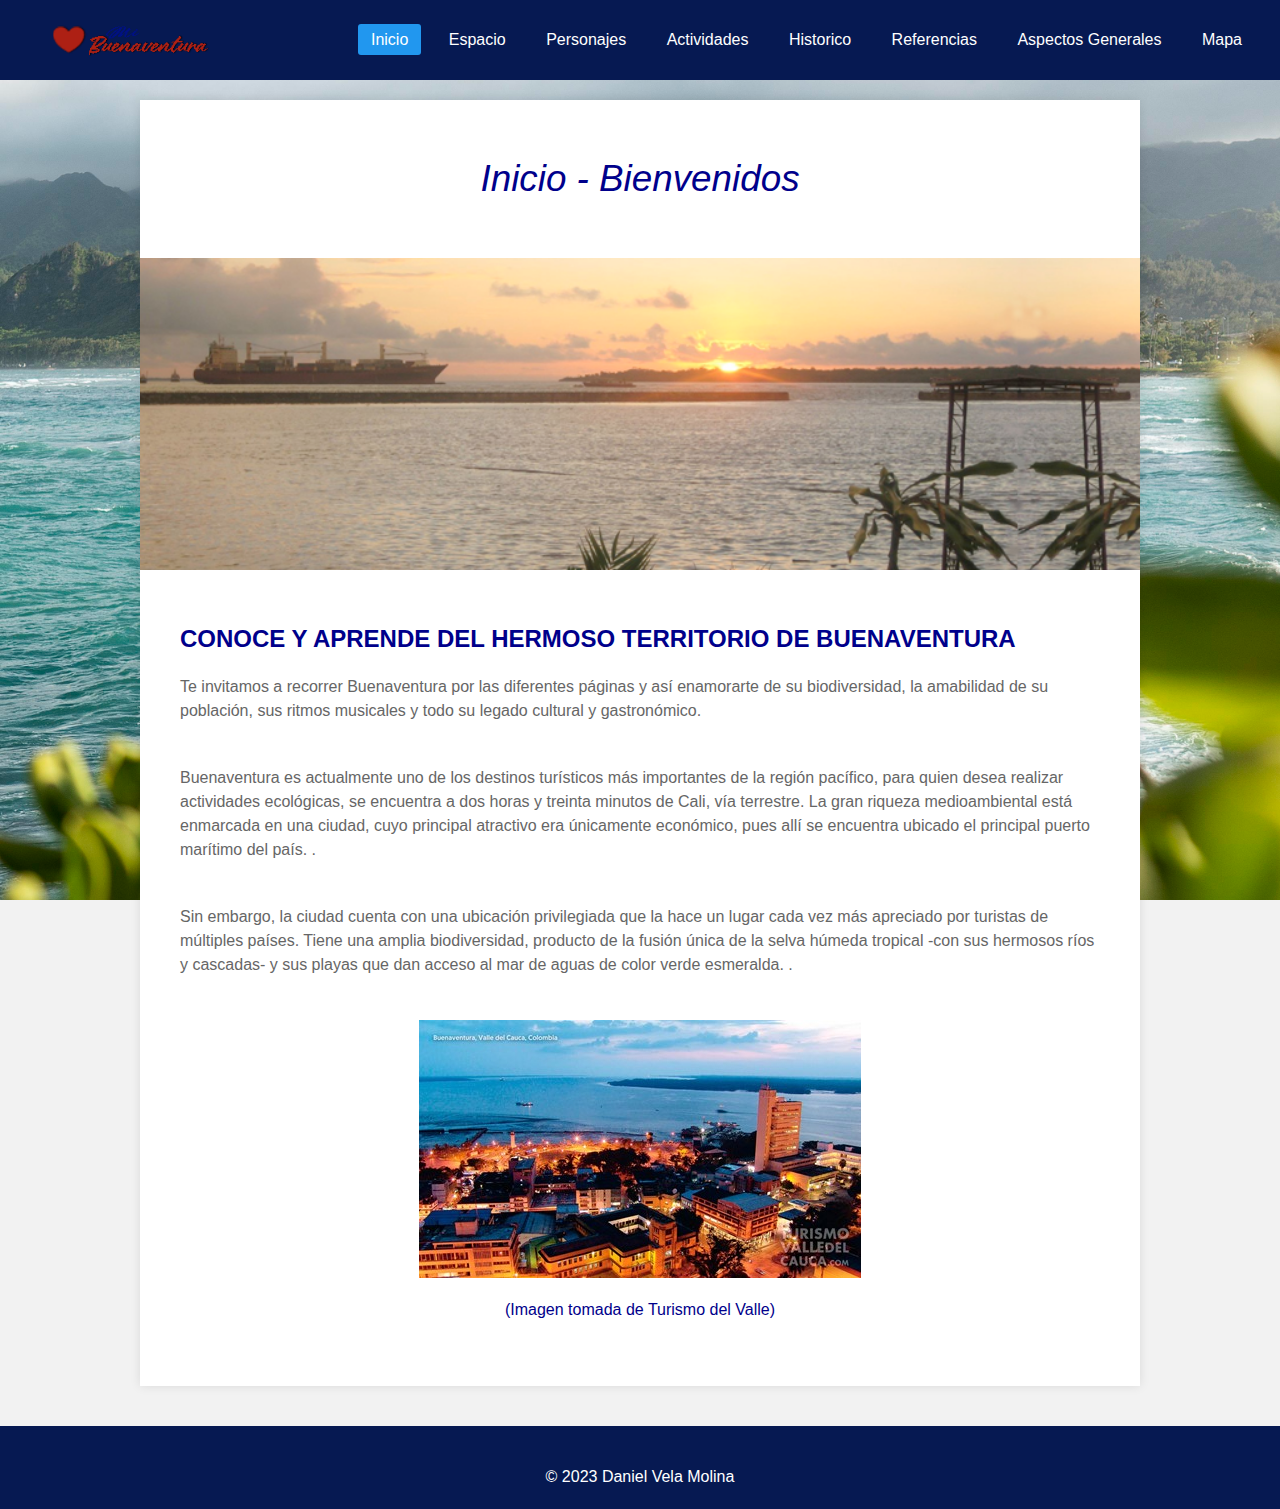
<file: DanielVelaMolina_Ej1/index.html>
<!DOCTYPE html>
<html lang="es">
<head>
	<meta charset="utf-8"><!-- habilitamos las tildes y Carácteres especiales en la pagina -->
	<title>Buenaventura|Inicio</title>

        <link rel="stylesheet" href="estilos/estilos.css"> <!-- nombramos la hoja de estilos principal -->
        <link  rel="icon"   href="favicon.ico" type="image/ico" /> <!-- Nombramos al favicon en formato .ico para mostrar en cada pagina -->
    <meta http-equiv="X-UA-Compatible" content="IE=edge">
    <meta name="viewport" content="width=device-width, initial-scale=1.0">
    <link href="https://cdnjs.cloudflare.com/ajax/libs/font-awesome/5.13.0/css/all.min.css" rel="stylesheet"> <!-- Nombramos la libreria Font Awesome para el icono del menu comprimido-->
</head>

<body>
<!--Usamos la etiqueta header para crear un encabezado fijo para nuestra pagina -->	
	<header id="main-header">

		<nav>
			<input type="checkbox" id="check">
			<label for="check" class="checkbtn"><!-- Agregamos el icono del menu comprimido agregandole una clase que nos ofrece la libreria-->
				<i class="fas fa-bars"></i>
			</label>
			<a href="#" class="enlace">
				<img src="logo.png" alt="" class="logo"> <!-- Agregamos un logo en el encabezado fijo de la pagina-->
			</a>
			<ul>
				<li><a class="active" href="index.html">Inicio</a></li> <!-- usamos la etiqueda Active , a la que le añadimos propiedades distintas a las otras li-->
				<li><a href="espacio.html">Espacio</a></li>
				<li><a href="personajes.html">Personajes</a></li>
				<li><a href="actividades.html">Actividades</a></li>
				<li><a href="historico.html">Historico</a></li>
				<li><a href="referencia.html">Referencias</a></li>
				<li><a href="mapainteractivo.html">Aspectos Generales</a></li>
				<li><a href="section.html">Mapa</a></li>
			</ul>
		</nav>
	

	</header>

	<!-- / Cuerpo de la Pagina web -->

	
	<section id="main-content">
	
		<article><!-- creamos un contenedor y le aplicamos sombra para crear el efecto que es una hoja de trabajo -->
			<header><!-- utilizamos la etiqueta <header> para crear un titulo/encabezado junto a la etiqueta <h1> -->
				<h1><b>Inicio - Bienvenidos</b></h1>
			</header>
			
			<img src="img/encabezado.jpg" class="imgprincipal" alt="Buenaventura" />  <!--Añadimos clases a las imagenes principales para nombralas en la hoja de estilos y darle las propiedades -->
			
			<div class="content">
				<h2>CONOCE Y APRENDE DEL HERMOSO TERRITORIO DE BUENAVENTURA</h2>
				<p>Te invitamos a recorrer Buenaventura por   las diferentes páginas y así enamorarte de su biodiversidad, la amabilidad de su población, sus ritmos musicales y todo su legado cultural y gastronómico.</p>
				
				<p>Buenaventura es actualmente uno de los destinos turísticos más importantes de la región pacífico, para quien desea realizar actividades ecológicas, se encuentra a dos horas y treinta minutos de Cali, vía terrestre. La gran riqueza medioambiental está enmarcada en una ciudad, cuyo principal atractivo era únicamente económico, pues allí se encuentra ubicado el principal puerto marítimo del país.  .</p>
				
				<p>Sin embargo, la ciudad cuenta con una ubicación privilegiada que la hace un lugar cada vez más apreciado por turistas de múltiples países. Tiene una amplia biodiversidad, producto de la fusión única de la selva húmeda tropical -con sus hermosos ríos y cascadas- y sus playas que dan acceso al mar de aguas de color verde esmeralda. .</p>

				<img src="img/inicio_1.jpg" class="imgtext" alt="Buenaventura" />
             <p class="infoimg"><a href="https://turismovalledelcauca.com/wp-content/uploads/2019/12/foto-buenaventura-turismo-valle-del-cauca-3.jpg"  target="_blank" class="infoa">(Imagen tomada de Turismo del Valle)</a></p>
			</div>
			
		</article> <!-- /cerramos la etiqueta article para finalizar la hoja -->
	
	</section> <!-- / #main-content -->

	
	
	<footer id="main-footer">
		<p>&copy; 2023 <a href="#">Daniel Vela Molina</a></p>
	</footer> <!-- Pestaña de Dueño -->

	
</body>
</html>
</file>
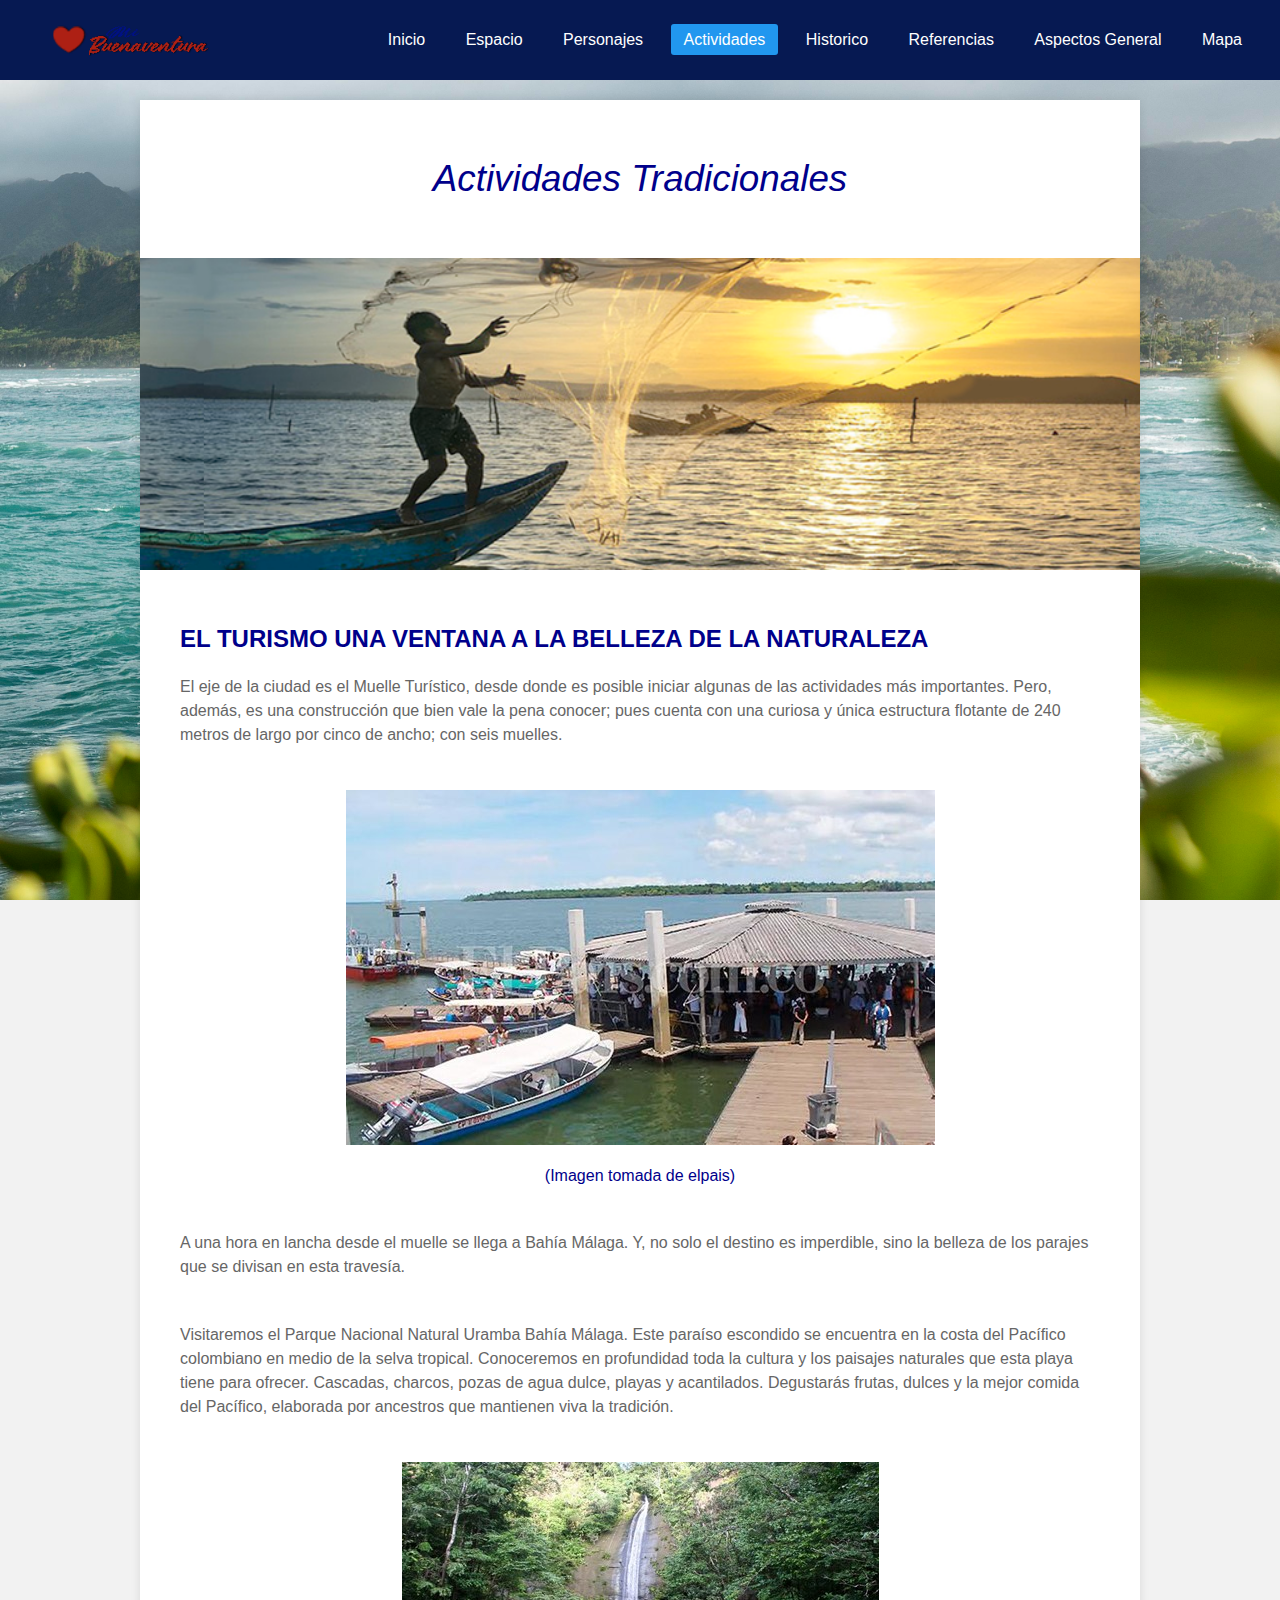
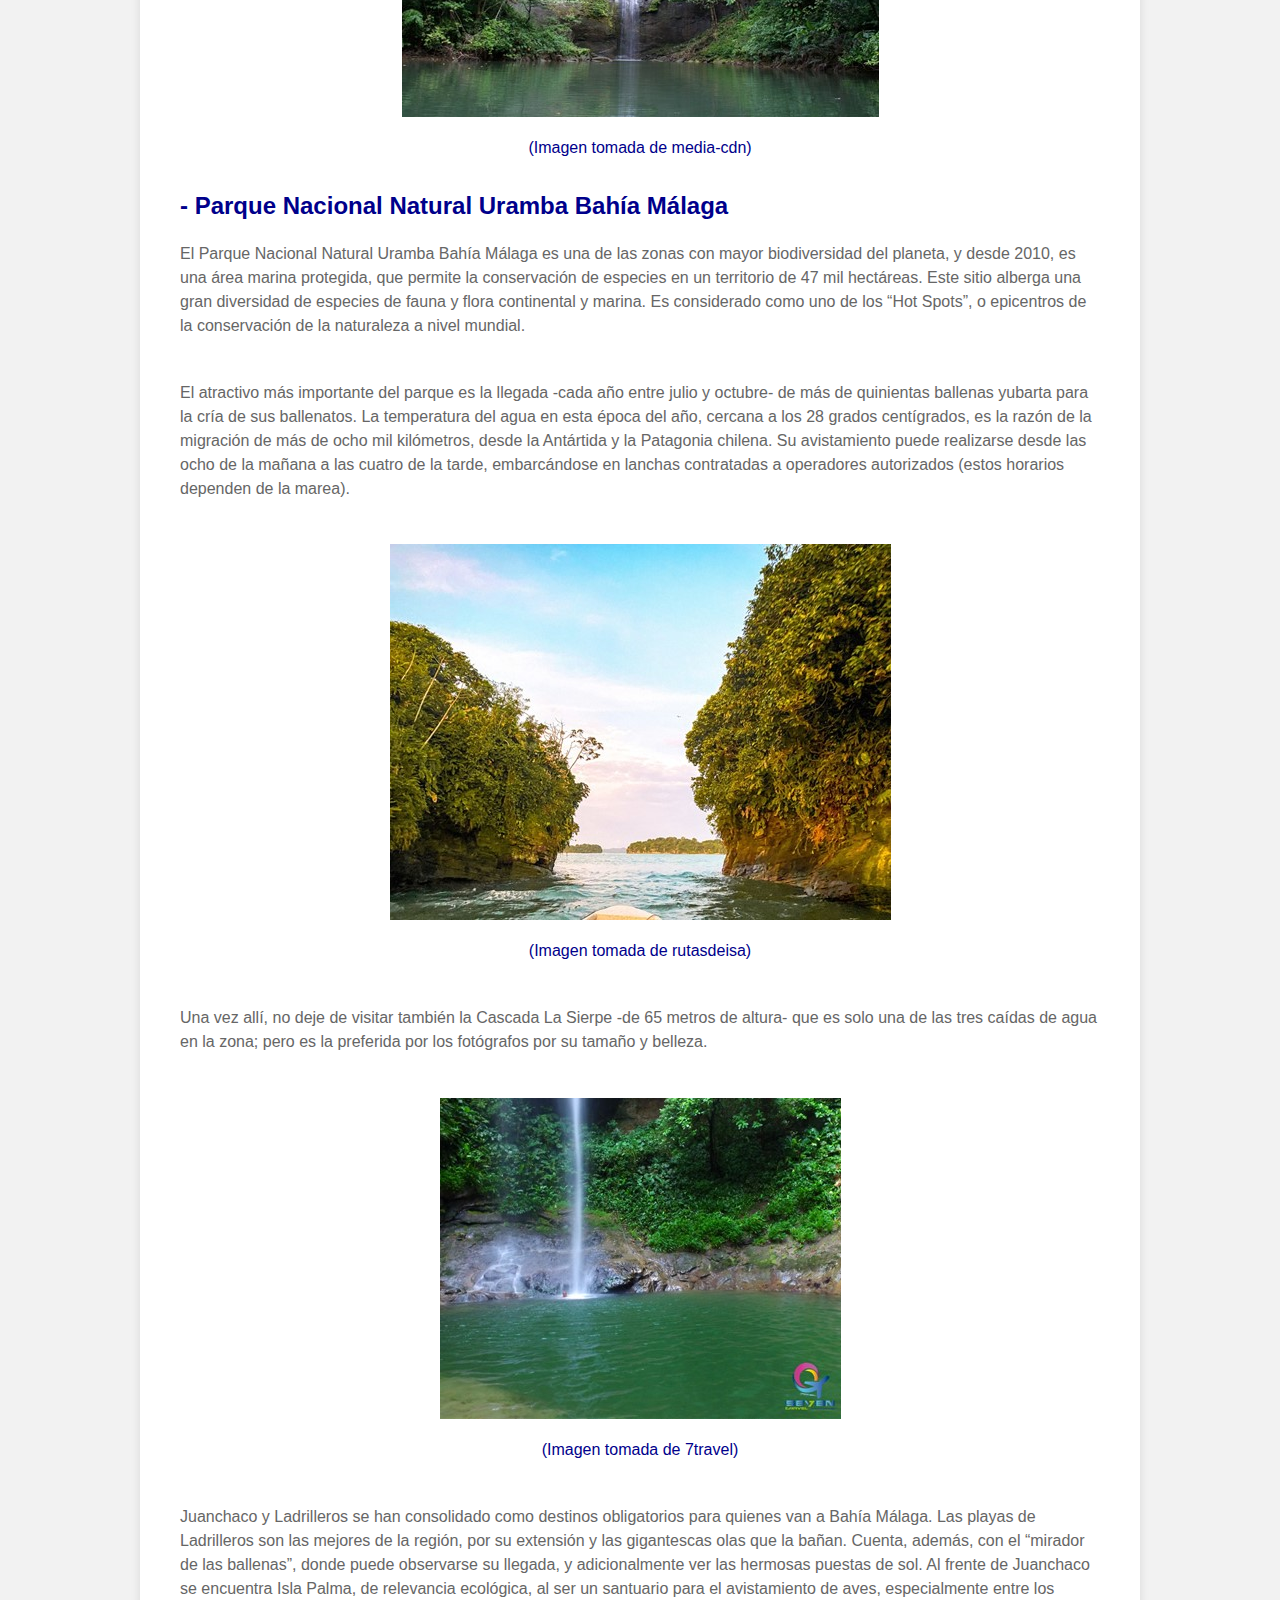
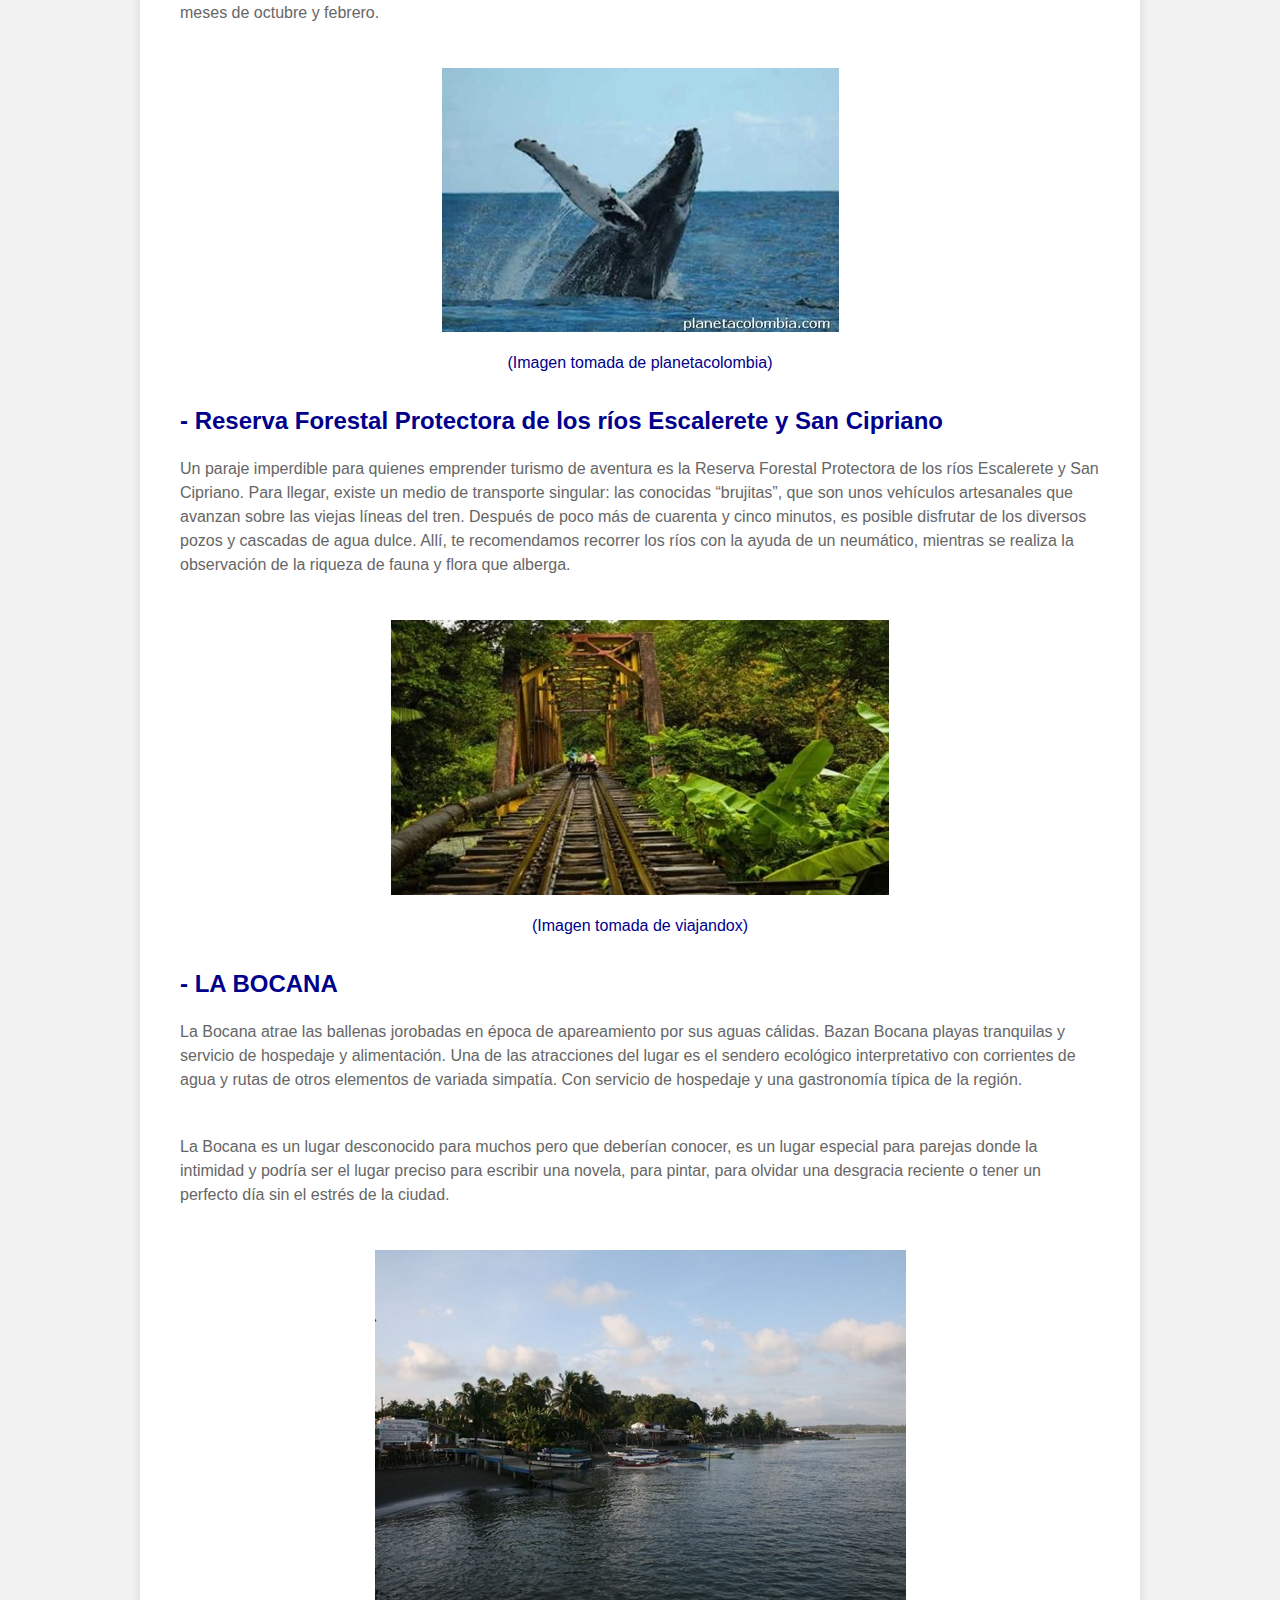
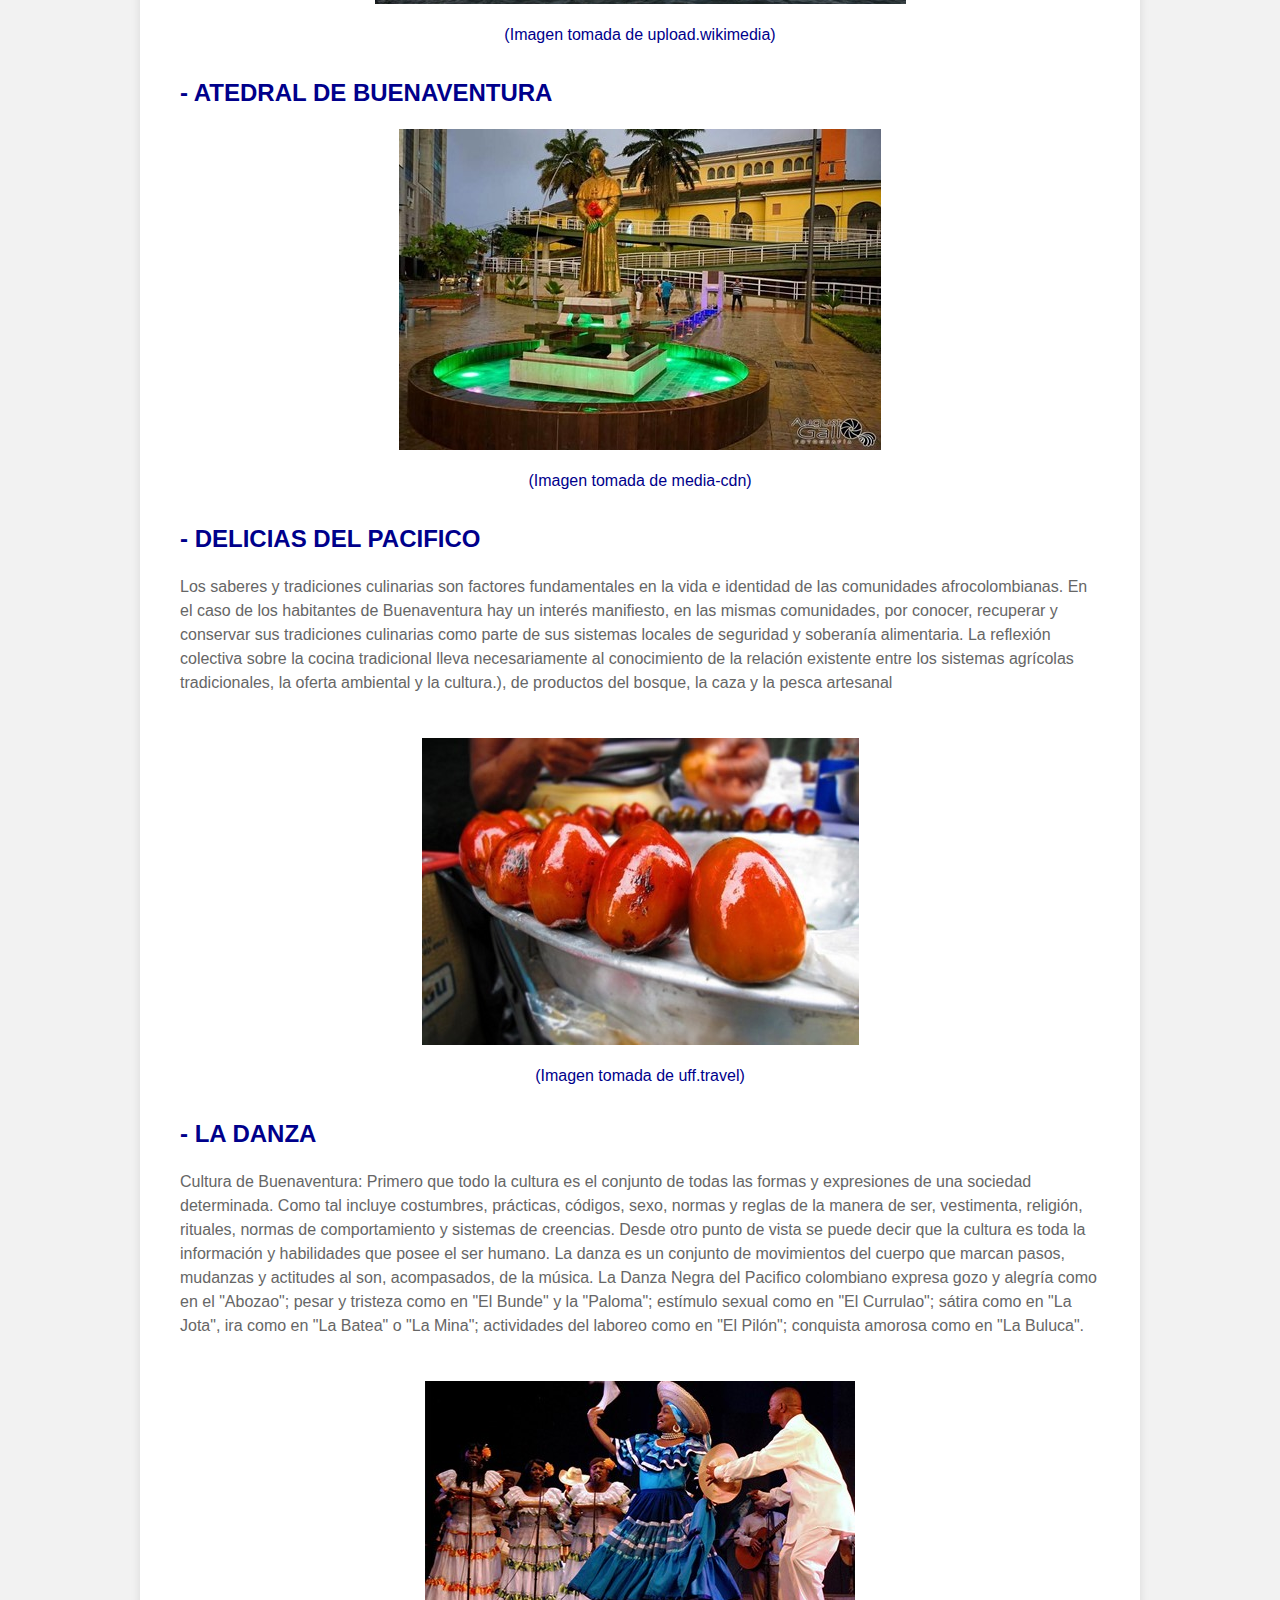
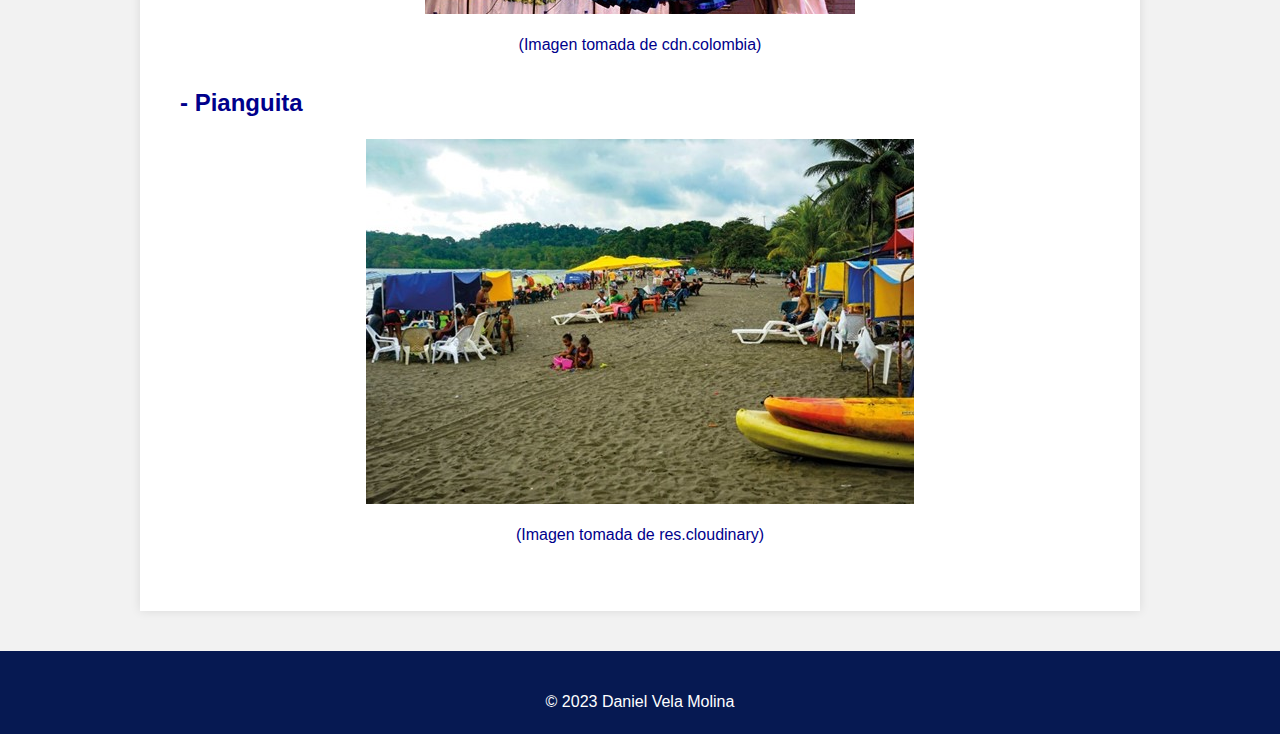
<file: DanielVelaMolina_Ej1/actividades.html>
<!DOCTYPE html>
<html lang="es">
<head>
	<meta charset="utf-8">
	<title>Buenaventura | Actividades</title>

        <link rel="stylesheet" href="estilos/estilos.css">
        <link  rel="icon"   href="favicon.ico" type="image/ico" />
		<meta http-equiv="X-UA-Compatible" content="IE=edge">
		<meta name="viewport" content="width=device-width, initial-scale=1.0">
		<link href="https://cdnjs.cloudflare.com/ajax/libs/font-awesome/5.13.0/css/all.min.css" rel="stylesheet"> <!-- Nombramos la libreria Font Awesome para el icono del menu-->
</head>

<body>
<!--Usamos la etiqueta header para crear un encabezado fijo para nuestra pagina -->	
	<header id="main-header">
		
		<nav>
			<input type="checkbox" id="check">
			<label for="check" class="checkbtn"><!-- Agregamos el icono del menu comprimido agregandole una clase que nos ofrece la libreria-->
				<i class="fas fa-bars"></i>
			</label>
			<a href="#" class="enlace">
				<img src="logo.png" alt="" class="logo"> <!-- Agregamos un logo en el encabezado fijo de la pagina-->
			</a>
			<ul>
				<li><a  href="index.html">Inicio</a></li>
				<li><a href="espacio.html">Espacio</a></li>
				<li><a href="personajes.html">Personajes</a></li>
				<li><a class="active" href="actividades.html">Actividades</a></li> <!-- usamos la etiqueda Active , a la que le añadimos propiedades distintas a las otras li-->
				<li><a  href="historico.html">Historico</a></li>
				<li><a href="referencia.html">Referencias</a></li>
				<li><a href="mapainteractivo.html">Aspectos General</a></li>
				<li><a href="section.html">Mapa</a></li>
			</ul>
		</nav>

	</header>

	<!-- / Cuerpo de la Pagina web -->

	
	<section id="main-content">
	
		<article>
			<header>
				<h1><b>Actividades Tradicionales</b></h1>
			</header>
			
			<img src="img/encabezado_5.jpg" class="imgprincipal" alt="Buenaventura" />  <!--Añadimos clases a las imagenes principales para nombralas en la hoja de estilos y darle las propiedades -->
			
			<div class="content">
				<h2>EL TURISMO UNA VENTANA A LA BELLEZA DE LA NATURALEZA</h2>
				<p>El eje de la ciudad es el Muelle Turístico, desde donde es posible iniciar algunas de las actividades más importantes. Pero, además, es una construcción que bien vale la pena conocer; pues cuenta con una curiosa y única estructura flotante de 240 metros de largo por cinco de ancho; con seis muelles. </p>
				<img src="img/actividades_1.jpg" class="imgtext" alt="Buenaventura" />
                        <p class="infoimg"><a href="https://www.elpais.com.co/files/article_main/uploads/2017/02/01/58920081b89ba.jpeg"  target="_blank" class="infoa">(Imagen tomada de elpais)</a></p>
				<p>A una hora en lancha desde el muelle se llega a Bahía Málaga. Y, no solo el destino es imperdible, sino la belleza de los parajes que se divisan en esta travesía.</p>
				<p>Visitaremos el Parque Nacional Natural Uramba Bahía Málaga. Este paraíso escondido se encuentra en la costa del Pacífico colombiano en medio de la selva tropical. Conoceremos en profundidad toda la cultura y los paisajes naturales que esta playa tiene para ofrecer. Cascadas, charcos, pozas de agua dulce, playas y acantilados. Degustarás frutas, dulces y la mejor comida del Pacífico, elaborada por ancestros que mantienen viva la tradición.</p>
				
                  <img src="img/actividades_2.jpg" class="imgtext" alt="Buenaventura" />
                        <p class="infoimg"><a href="https://media-cdn.tripadvisor.com/media/attractions-splice-spp-720x480/0b/c8/01/cd.jpg"  target="_blank" class="infoa">(Imagen tomada de media-cdn)</a></p>
				<h2>- Parque Nacional Natural Uramba Bahía Málaga</h2>
				
				<p>El Parque Nacional Natural Uramba Bahía Málaga es una de las zonas con mayor biodiversidad del planeta, y desde 2010, es una área marina protegida, que permite la conservación de especies en un territorio de 47 mil hectáreas.
                Este sitio alberga una gran diversidad de especies de fauna y flora continental y marina. Es considerado como uno de los “Hot Spots”, o epicentros de la conservación de la naturaleza a nivel mundial.</p>

				 <p>El atractivo más importante del parque es la llegada -cada año entre julio y octubre- de más de quinientas ballenas yubarta para la cría de sus ballenatos. La temperatura del agua en esta época del año, cercana a los 28 grados centígrados, es la razón de la migración de más de ocho mil kilómetros, desde la Antártida y la Patagonia chilena. 
                 Su avistamiento puede realizarse desde las ocho de la mañana a las cuatro de la tarde, embarcándose en lanchas contratadas a operadores autorizados (estos horarios dependen de la marea).</p>       

                        <img src="img/actividades_3.jpg" class="imgtext" alt="Buenaventura" />
                        <p class="infoimg"><a href="https://www.lasrutasdeisa.com/wp-content/uploads/2020/04/IMG_1239-scaled.jpg"  target="_blank" class="infoa">(Imagen tomada de rutasdeisa)</a></p>


			    
			    
			    <p>Una vez allí, no deje de visitar también la Cascada La Sierpe -de 65 metros de altura- que es solo una de las tres caídas de agua en la zona; pero es la preferida por los fotógrafos por su tamaño y belleza.</p>


			       <img src="img/actividades_4.jpg" class="imgtext" alt="Buenaventura" />
                        <p class="infoimg"><a href="https://7travel.co/assets/img/packages/pasadia-cascada-la-sierpe-buenaventura.png"  target="_blank" class="infoa">(Imagen tomada de 7travel)</a></p>

			    <p>Juanchaco y Ladrilleros se han consolidado como destinos obligatorios para quienes van a Bahía Málaga. Las playas de Ladrilleros son las mejores de la región, por su extensión y las gigantescas olas que la bañan. Cuenta, además, con el “mirador de las ballenas”, donde puede observarse su llegada, y adicionalmente ver las hermosas puestas de sol.
                Al frente de Juanchaco se encuentra Isla Palma, de relevancia ecológica, al ser un santuario para el avistamiento de aves, especialmente entre los meses de octubre y febrero. 
               </p>

                         <img src="img/actividades_5.jpg" class="imgtext" alt="Buenaventura" />
                         <p class="infoimg"><a href="https://i.planetacolombia.com/images/2013/0405/385981-avistamiento-de-ballenas-en-juanchaco-ladrilleros-de-julio-a-octubre-20130405025050677.jpg"  target="_blank" class="infoa">(Imagen tomada de planetacolombia)</a></p>




                 <h2>- Reserva Forestal Protectora de los ríos Escalerete y San Cipriano </h2>
			    <p>Un paraje imperdible para quienes emprender turismo de aventura es la Reserva Forestal Protectora de los ríos Escalerete y San Cipriano. Para llegar, existe un medio de transporte singular: las conocidas “brujitas”, que son unos vehículos artesanales que avanzan sobre las viejas líneas del tren. Después de poco más de cuarenta y cinco minutos, es posible disfrutar de los diversos pozos y cascadas de agua dulce. Allí, te recomendamos recorrer los ríos con la ayuda de un neumático, mientras se realiza la observación de la riqueza de fauna y flora que alberga.</p>

                         <img src="img/actividades_6.jpg" class="imgtext" alt="Buenaventura" />
                         <p class="infoimg"><a href="https://viajandox.com.co/uploads/Reserva%20Natural%20San%20Cipriano_3.jpg"  target="_blank" class="infoa">(Imagen tomada de viajandox)</a></p>




                <h2>- LA BOCANA </h2>
			    <p>La Bocana atrae las ballenas jorobadas en época de apareamiento por sus aguas cálidas. Bazan Bocana playas tranquilas y servicio de hospedaje y alimentación. Una de las atracciones del lugar es el sendero ecológico interpretativo con corrientes de agua y rutas de otros elementos de variada simpatía. Con servicio de hospedaje y una gastronomía típica de la región.</p>
			    <p>La Bocana es un lugar desconocido para muchos pero que deberían conocer, es un lugar especial para parejas donde la intimidad y podría ser el lugar preciso para escribir una novela, para pintar, para olvidar una desgracia reciente o tener un perfecto día sin el estrés de la ciudad.</p>

                         <img src="img/actividades_7.jpg" class="imgtext" alt="Buenaventura" />
                         <p class="infoimg"><a href="https://upload.wikimedia.org/wikipedia/commons/5/53/La_Bocana_Port.jpg"  target="_blank" class="infoa">(Imagen tomada de upload.wikimedia)</a></p>




                <h2>- ATEDRAL DE BUENAVENTURA</h2>
                         <img src="img/actividades_8.jpg" class="imgtext" alt="Buenaventura" />
                         <p class="infoimg"><a href="https://media-cdn.tripadvisor.com/media/photo-s/09/c0/22/ce/catedral-de-buenaventura.jpg"  target="_blank" class="infoa">(Imagen tomada de media-cdn)</a></p>

                <h2>- DELICIAS DEL PACIFICO</h2>
			    <p>Los saberes y tradiciones culinarias son factores fundamentales en la vida e identidad de las comunidades afrocolombianas. En el caso de los habitantes de Buenaventura hay un interés manifiesto, en las mismas comunidades, por conocer, recuperar y conservar sus tradiciones culinarias como parte de sus sistemas locales de seguridad y soberanía alimentaria. La reflexión colectiva sobre la cocina tradicional lleva necesariamente al conocimiento de la relación existente entre los sistemas agrícolas tradicionales, la oferta ambiental y la cultura.), de productos del bosque, la caza y la pesca artesanal</p>

                         <img src="img/actividades_9.jpg" class="imgtext" alt="Buenaventura" />
                         <p class="infoimg"><a href="http://www.uff.travel/region/24/chontaduro-fuente-flickr2-800x0.jpg"  target="_blank" class="infoa">(Imagen tomada de uff.travel)</a></p>




               <h2> - LA DANZA </h2>
			    <p>Cultura de Buenaventura: Primero que todo la cultura es el conjunto de todas las formas y expresiones de una sociedad determinada. Como tal incluye costumbres, prácticas, códigos, sexo, normas y reglas de la manera de ser, vestimenta, religión, rituales, normas de comportamiento y sistemas de creencias. Desde otro punto de vista se puede decir que la cultura es toda la información y habilidades que posee el ser humano. La danza es un conjunto de movimientos del cuerpo que marcan pasos, mudanzas y actitudes al son, acompasados, de la música. 
                La Danza Negra del Pacifico colombiano expresa gozo y alegría como en el "Abozao"; pesar y tristeza como en "El Bunde" y la "Paloma"; estímulo sexual como en "El Currulao"; sátira como en "La Jota", ira como en "La Batea" o "La Mina"; actividades del laboreo como en "El Pilón"; conquista amorosa como en "La Buluca".</p>

                         <img src="img/actividades_10.jpg" class="imgtext" alt="Buenaventura" />
                         <p class="infoimg"><a href=" https://cdn.colombia.com/images/v2/colombia-info/folclor/region-pacifica/baile-currulao-800.jpg"  target="_blank" class="infoa">(Imagen tomada de cdn.colombia)</a></p>

                <h2>- Pianguita</h2>
                         <img src="img/actividades_11.jpg" class="imgtext" alt="Buenaventura" />
                         <p class="infoimg"><a href="https://res.cloudinary.com/disfruta-buenaventura/images/f_auto,q_auto/v1624580731/pasadia-en-pianguita-turistas-disfruta-buenaventura/pasadia-en-pianguita-turistas-disfruta-buenaventura.jpg?_i=AA"  target="_blank" class="infoa">(Imagen tomada de res.cloudinary)</a></p>

			</div>	
		</article> <!-- /article -->
	
	</section> <!-- / #main-content -->

	
	
	<footer id="main-footer">
		<p>&copy; 2023 <a href="#">Daniel Vela Molina</a></p>
	</footer> <!-- Pestaña de Dueño -->

	
</body>
</html>
</file>
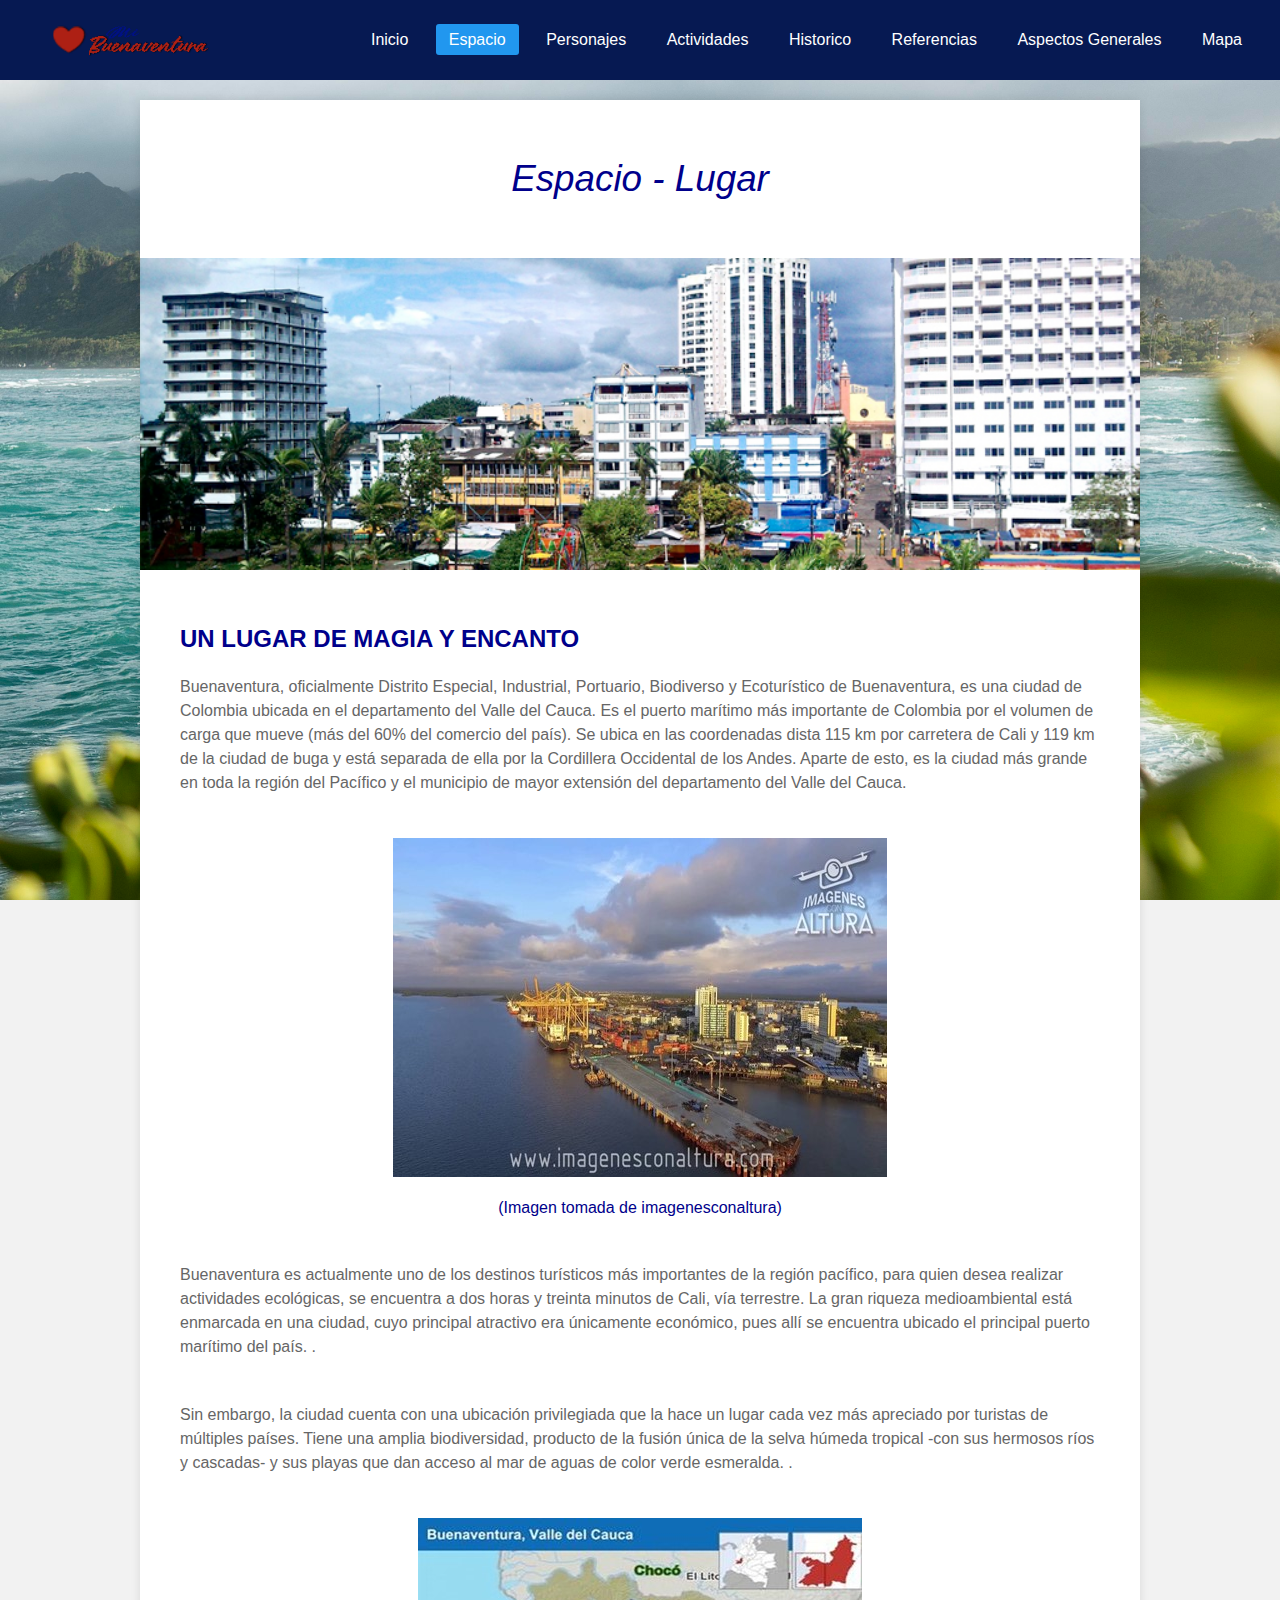
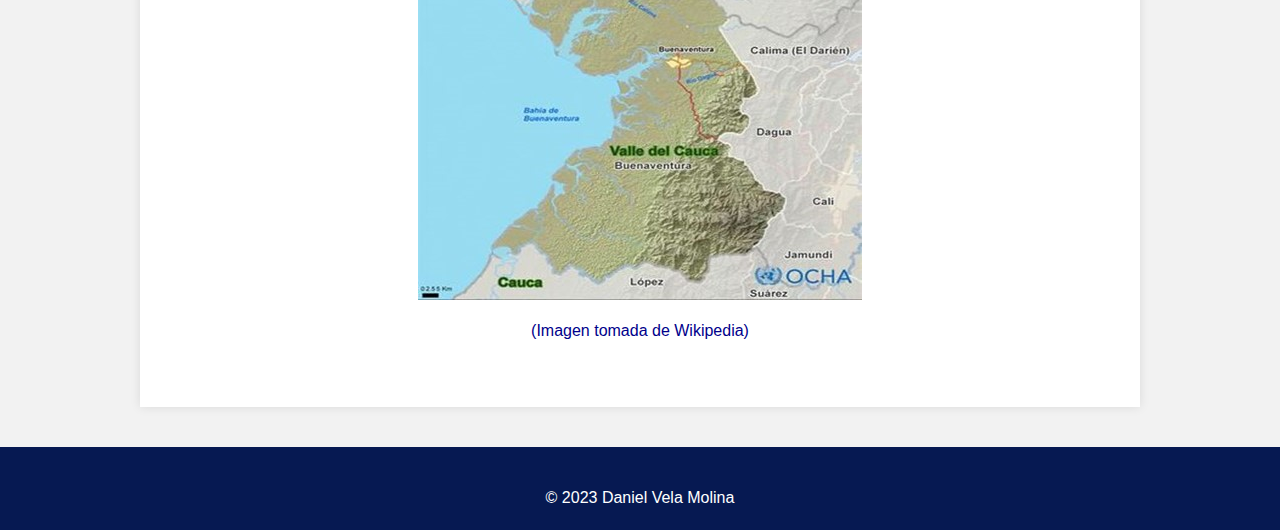
<file: DanielVelaMolina_Ej1/espacio.html>
<!DOCTYPE html>
<html lang="es">
<head>
	<meta charset="utf-8">
	<title>Buenaventura|Espacio</title>

        <link rel="stylesheet" href="estilos/estilos.css">
        <link  rel="icon"   href="favicon.ico" type="image/ico" />
		<meta http-equiv="X-UA-Compatible" content="IE=edge">
       <meta name="viewport" content="width=device-width, initial-scale=1.0">
       <link href="https://cdnjs.cloudflare.com/ajax/libs/font-awesome/5.13.0/css/all.min.css" rel="stylesheet"> <!-- Nombramos la libreria Font Awesome para el icono del menu comprimido-->
		
</head>

<body>
<!--Usamos la etiqueta header para crear un encabezado fijo para nuestra pagina -->	
	<header id="main-header">
		
		<nav>
			<input type="checkbox" id="check">
			<label for="check" class="checkbtn"><!-- Agregamos el icono del menu comprimido agregandole una clase que nos ofrece la libreria-->
				<i class="fas fa-bars"></i>
			</label>
			<a href="#" class="enlace">
				<img src="logo.png" alt="" class="logo"> <!-- Agregamos un logo en el encabezado fijo de la pagina-->
			</a>
			<ul>
				<li><a  href="index.html">Inicio</a></li>
				<li><a class="active" href="espacio.html">Espacio</a></li> <!-- usamos la etiqueda Active , a la que le añadimos propiedades distintas a las otras li-->
				<li><a href="personajes.html">Personajes</a></li>
				<li><a href="actividades.html">Actividades</a></li>
				<li><a  href="historico.html">Historico</a></li>
				<li><a href="referencia.html">Referencias</a></li>
				<li><a href="mapainteractivo.html">Aspectos Generales</a></li>
				<li><a href="section.html">Mapa</a></li>
				
			</ul>
		</nav>

	</header>

	<!-- / Cuerpo de la Pagina web -->

	
	<section id="main-content">
	
		<article>
			<header>
				<h1><b>Espacio - Lugar</b></h1>
			</header>
			
			<img src="img/encabezado_2.jpg" class="imgprincipal" alt="Buenaventura" />  <!--Añadimos clases a las imagenes principales para nombralas en la hoja de estilos y darle las propiedades -->
			
			<div class="content">
				<h2>UN LUGAR DE MAGIA Y ENCANTO</h2>
				<p>Buenaventura, oficialmente Distrito Especial, Industrial, Portuario, Biodiverso y Ecoturístico de Buenaventura, es una ciudad de Colombia ubicada en el departamento del Valle del Cauca. Es el puerto marítimo más importante de Colombia por el volumen de carga que mueve (más del 60% del comercio del país). Se ubica en las coordenadas dista 115 km por carretera de Cali y 119 km de la ciudad de buga y está separada de ella por la Cordillera Occidental de los Andes. Aparte de esto, es la ciudad más grande en toda la región del Pacífico y el municipio de mayor extensión del departamento del Valle del Cauca.</p>
				<img src="img/espacio_2.jpg" class="imgtext" alt="Buenaventura" />
                <p class="infoimg"><a href="https://i.ytimg.com/vi/5eyW_vPYXH8/maxresdefault.jpg"  target="_blank" class="infoa">(Imagen tomada de imagenesconaltura)</a></p>
				<p>Buenaventura es actualmente uno de los destinos turísticos más importantes de la región pacífico, para quien desea realizar actividades ecológicas, se encuentra a dos horas y treinta minutos de Cali, vía terrestre. La gran riqueza medioambiental está enmarcada en una ciudad, cuyo principal atractivo era únicamente económico, pues allí se encuentra ubicado el principal puerto marítimo del país.  .</p>
				
				<p>Sin embargo, la ciudad cuenta con una ubicación privilegiada que la hace un lugar cada vez más apreciado por turistas de múltiples países. Tiene una amplia biodiversidad, producto de la fusión única de la selva húmeda tropical -con sus hermosos ríos y cascadas- y sus playas que dan acceso al mar de aguas de color verde esmeralda. .</p>

				<img src="img/espacio_1.jpg" class="imgtext" alt="Buenaventura" />
                <p class="infoimg"><a href="https://wiki.salahumanitaria.co/w/images/thumb/b/bc/Buenaventura_Mapa.JPG/365px-Buenaventura_Mapa.JPG"  target="_blank" class="infoa">(Imagen tomada de Wikipedia)</a></p>
			</div>
			
		</article> <!-- /article -->
	
	</section> <!-- / #main-content -->

	
	
	<footer id="main-footer">
		<p>&copy; 2023 <a href="#">Daniel Vela Molina</a></p>
	</footer> <!-- Pestaña de Dueño -->

	
</body>
</html>
</file>
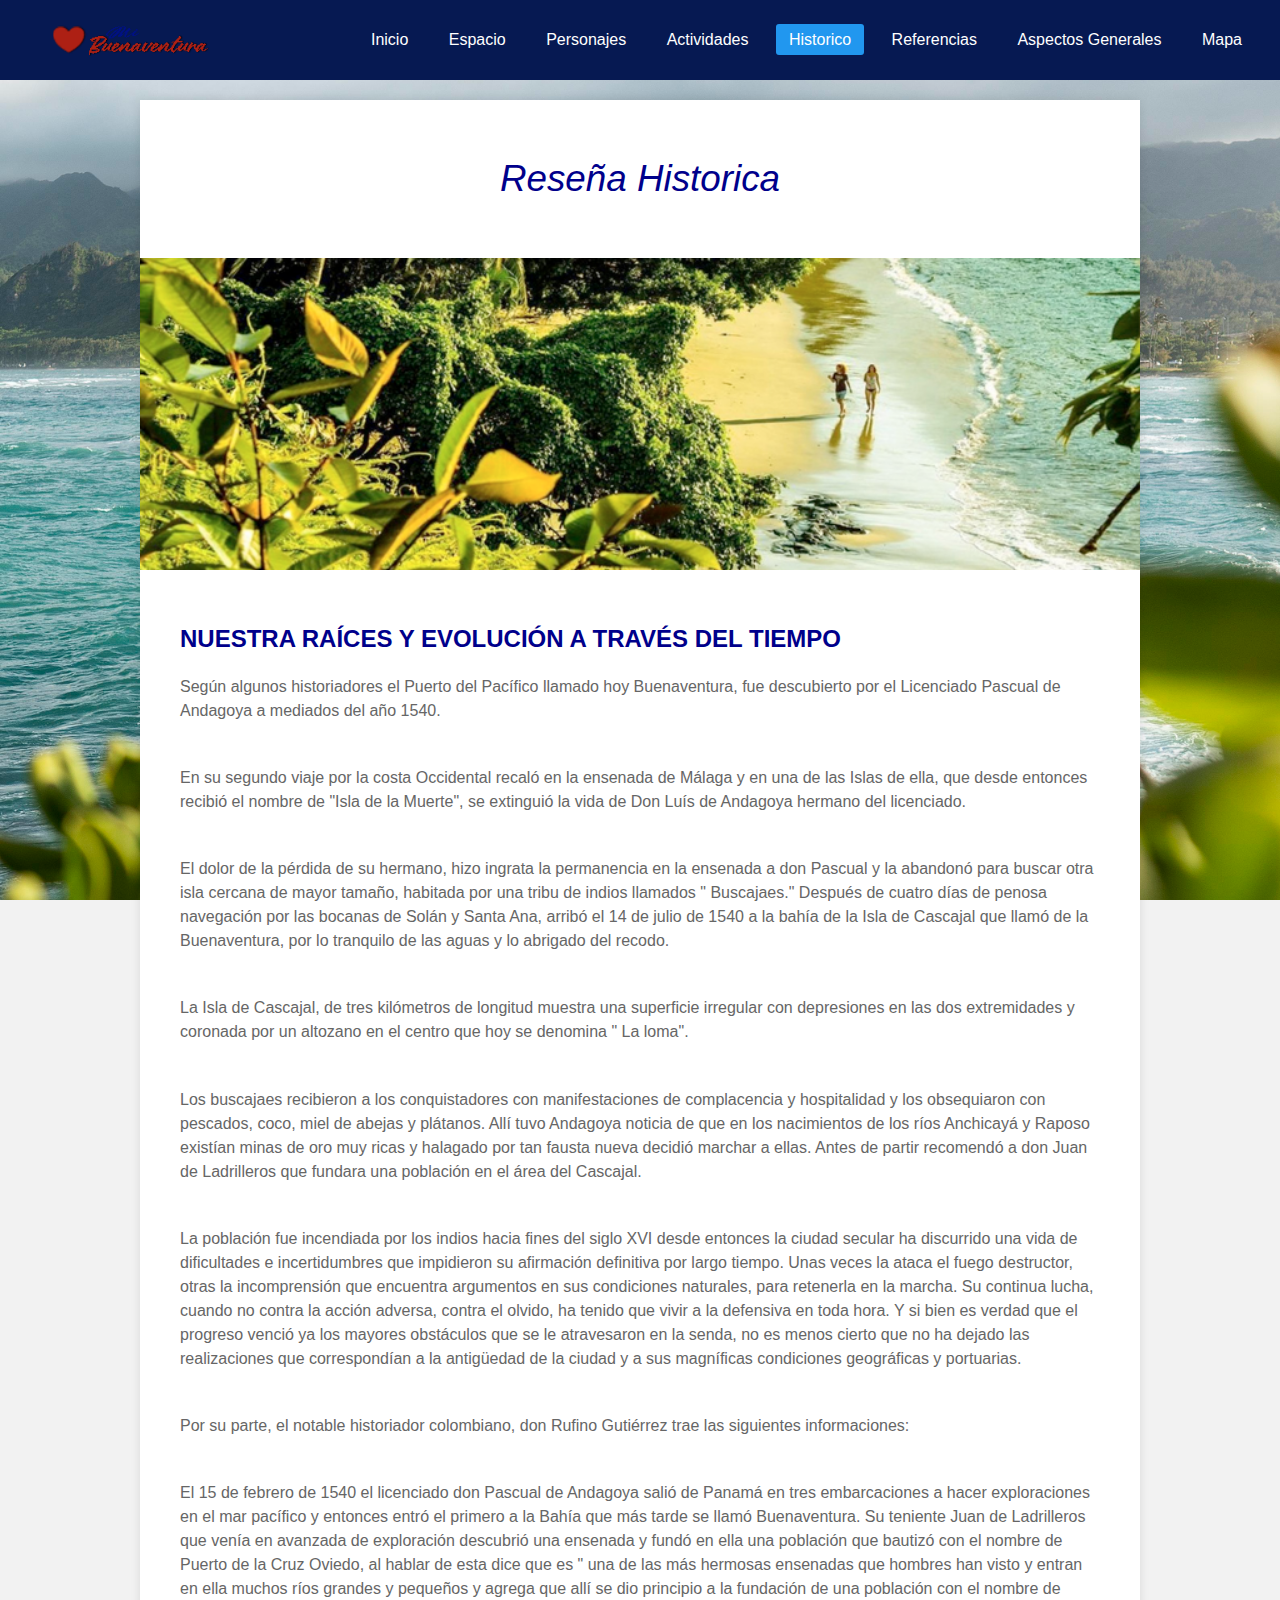
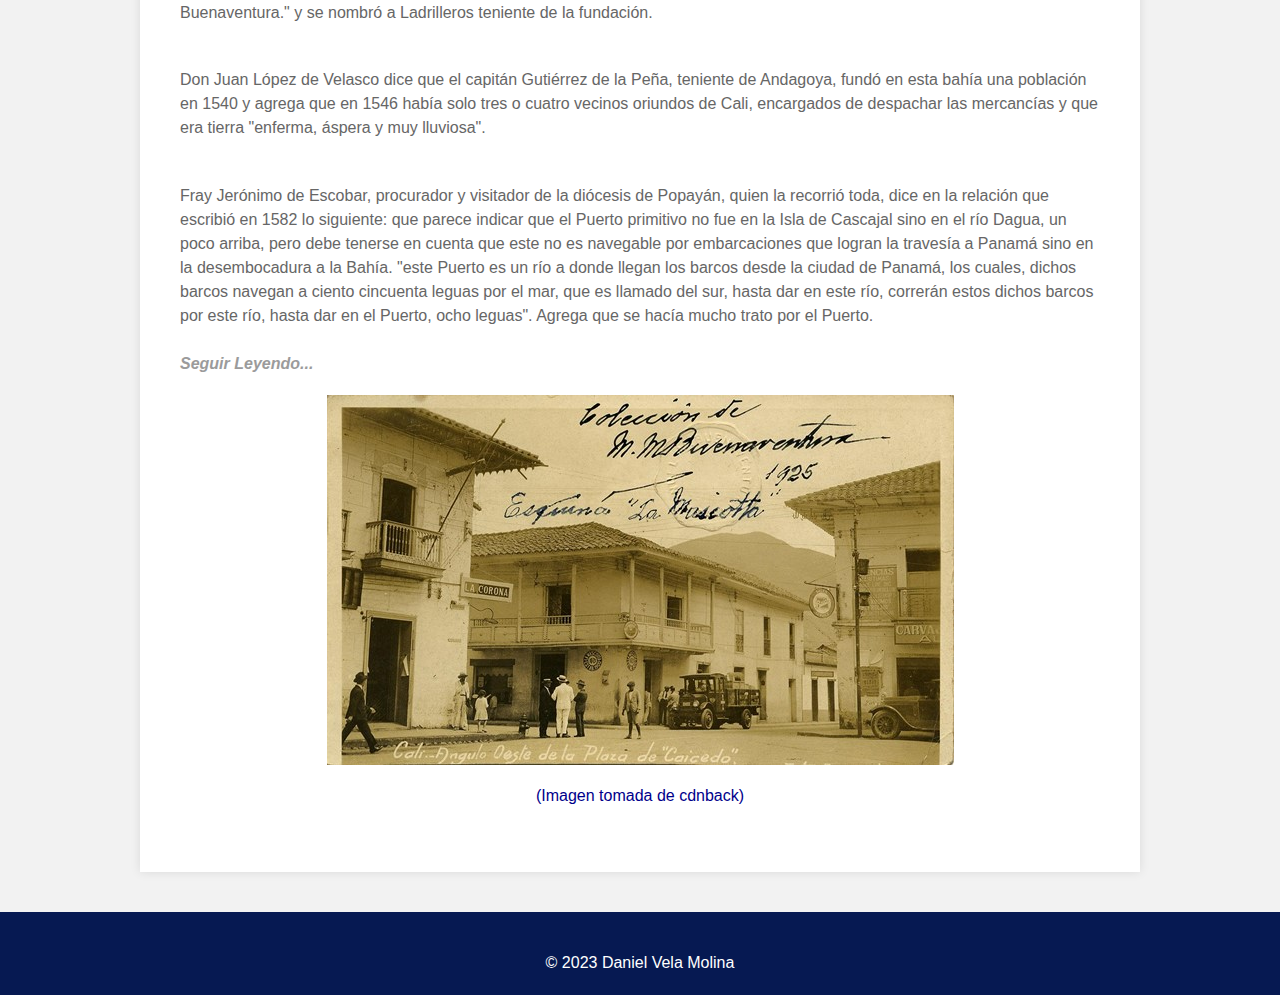
<file: DanielVelaMolina_Ej1/historico.html>
<!DOCTYPE html>
<html lang="es">
<head>
	<meta charset="utf-8">
	<title>Buenaventura|Historia</title>

        <link rel="stylesheet" href="estilos/estilos.css">
        <link  rel="icon"   href="favicon.ico" type="image/ico" />
        <link rel="stylesheet" href="estilos/estilosreferencia.css">
 		<meta http-equiv="X-UA-Compatible" content="IE=edge">
       <meta name="viewport" content="width=device-width, initial-scale=1.0">
       <link href="https://cdnjs.cloudflare.com/ajax/libs/font-awesome/5.13.0/css/all.min.css" rel="stylesheet"> <!-- Nombramos la libreria Font Awesome para el icono del menu comprimido-->
</head>

<body>
<!--Usamos la etiqueta header para crear un encabezado fijo para nuestra pagina -->	
	<header id="main-header">
		
		<nav>
			<input type="checkbox" id="check">
			<label for="check" class="checkbtn"><!-- Agregamos el icono del menu comprimido agregandole una clase que nos ofrece la libreria-->
				<i class="fas fa-bars"></i>
			</label>
			<a href="#" class="enlace">
				<img src="logo.png" alt="" class="logo"><!-- Agregamos un logo en el encabezado fijo de la pagina-->
			</a>
			<ul>
				<li><a  href="index.html">Inicio</a></li>
				<li><a href="espacio.html">Espacio</a></li>
				<li><a href="personajes.html">Personajes</a></li>
				<li><a href="actividades.html">Actividades</a></li>
				<li><a  class="active" href="historico.html">Historico</a></li> <!-- usamos la etiqueda Active , a la que le añadimos propiedades distintas a las otras li-->
				<li><a href="referencia.html">Referencias</a></li>
				<li><a href="mapainteractivo.html">Aspectos Generales</a></li>
				<li><a href="section.html">Mapa</a></li>
			</ul>
		</nav>

	</header>

	<!-- / Cuerpo de la Pagina web -->

	
	<section id="main-content">
	
		<article>
			<header>
				<h1><b>Reseña Historica</b></h1>
			</header>
			
			<img src="img/encabezado_4.jpg" class="imgprincipal" alt="Buenaventura" />  <!--Añadimos clases a las imagenes principales para nombralas en la hoja de estilos y darle las propiedades -->
			
			<div class="content">
				<h2>NUESTRA RAÍCES Y EVOLUCIÓN A TRAVÉS DEL TIEMPO</h2>
				<p>Según algunos historiadores el Puerto del Pacífico llamado hoy Buenaventura, fue descubierto por el Licenciado Pascual de Andagoya a mediados del año 1540.</p>
				
				<p>En su segundo viaje por la costa Occidental recaló en la ensenada de Málaga y en una de las Islas de ella, que desde entonces recibió el nombre de "Isla de la Muerte", se extinguió la vida de Don Luís de Andagoya hermano del licenciado.</p>
				
				<p>El dolor de la pérdida de su hermano, hizo ingrata la permanencia en la ensenada a don Pascual y la abandonó para buscar otra isla cercana de mayor tamaño, habitada por una tribu de indios llamados " Buscajaes." Después de cuatro días de penosa navegación por las bocanas de Solán y Santa Ana, arribó el 14 de julio de 1540 a la bahía de la Isla de Cascajal que llamó de la Buenaventura, por lo tranquilo de las aguas y lo abrigado del recodo.</p>
				<p>La Isla de Cascajal, de tres kilómetros de longitud muestra una superficie irregular con depresiones en las dos extremidades y coronada por un altozano en el centro que hoy se denomina " La loma".</p>
				<p>Los buscajaes recibieron a los conquistadores con manifestaciones de complacencia y hospitalidad y los obsequiaron con pescados, coco, miel de abejas y plátanos. Allí tuvo Andagoya noticia de que en los nacimientos de los ríos Anchicayá y Raposo existían minas de oro muy ricas y halagado por tan fausta nueva decidió marchar a ellas. Antes de partir recomendó a don Juan de Ladrilleros que fundara una población en el área del Cascajal.</p>
				<p>La población fue incendiada por los indios hacia fines del siglo XVI desde entonces la ciudad secular ha discurrido una vida de dificultades e incertidumbres que impidieron su afirmación definitiva por largo tiempo. Unas veces la ataca el fuego destructor, otras la incomprensión que encuentra argumentos en sus condiciones naturales, para retenerla en la marcha. Su continua lucha, cuando no contra la acción adversa, contra el olvido, ha tenido que vivir a la defensiva en toda hora. Y si bien es verdad que el progreso venció ya los mayores obstáculos que se le atravesaron en la senda, no es menos cierto que no ha dejado las realizaciones que correspondían a la antigüedad de la ciudad y a sus magníficas condiciones geográficas y portuarias.</p>
				<p>Por su parte, el notable historiador colombiano, don Rufino Gutiérrez trae las siguientes informaciones:</p>
				<p>El 15 de febrero de 1540 el licenciado don Pascual de Andagoya salió de Panamá en tres embarcaciones a hacer exploraciones en el mar pacífico y entonces entró el primero a la Bahía que más tarde se llamó Buenaventura. Su teniente Juan de Ladrilleros que venía en avanzada de exploración descubrió una ensenada y fundó en ella una población que bautizó con el nombre de Puerto de la Cruz Oviedo, al hablar de esta dice que es " una de las más hermosas ensenadas que hombres han visto y entran en ella muchos ríos grandes y pequeños y agrega que allí se dio principio a la fundación de una población con el nombre de Buenaventura." y se nombró a Ladrilleros teniente de la fundación.</p>
				<p>Don Juan López de Velasco dice que el capitán Gutiérrez de la Peña, teniente de Andagoya, fundó en esta bahía una población en 1540 y agrega que en 1546 había solo tres o cuatro vecinos oriundos de Cali, encargados de despachar las mercancías y que era tierra "enferma, áspera y muy lluviosa".</p>
				<p>Fray Jerónimo de Escobar, procurador y visitador de la diócesis de Popayán, quien la recorrió toda, dice en la relación que escribió en 1582 lo siguiente: que parece indicar que el Puerto primitivo no fue en la Isla de Cascajal sino en el río Dagua, un poco arriba, pero debe tenerse en cuenta que este no es navegable por embarcaciones que logran la travesía a Panamá sino en la desembocadura a la Bahía. "este Puerto es un río a donde llegan los barcos desde la ciudad de Panamá, los cuales, dichos barcos navegan a ciento cincuenta leguas por el mar, que es llamado del sur, hasta dar en este río, correrán estos dichos barcos por este río, hasta dar en el Puerto, ocho leguas". Agrega que se hacía mucho trato por el Puerto.</p>
				<span class="seguirleyendo"><a href="https://www.ccbun.org/?articulos=historia-de-buenaventura" target="_blank">Seguir Leyendo...</a></span>

				<img src="img/historico_1.jpg" class="imgtext" alt="Buenaventura" />
             <p class="infoimg"><a href="https://cdnback.banrepcultural.org/sites/default/files/styles//public/coleccion_bibliografica/gallery/manuel_maria_buenaventura_fotografico_2.jpg"  target="_blank" class="infoa">(Imagen tomada de cdnback)</a></p>
			</div>
			
		</article> <!-- /article -->
	
	</section> <!-- / #main-content -->

	
	
	<footer id="main-footer">
		<p>&copy; 2023 <a href="#">Daniel Vela Molina</a></p>
	</footer> <!-- Pestaña de Dueño -->

	
</body>
</html>
</file>
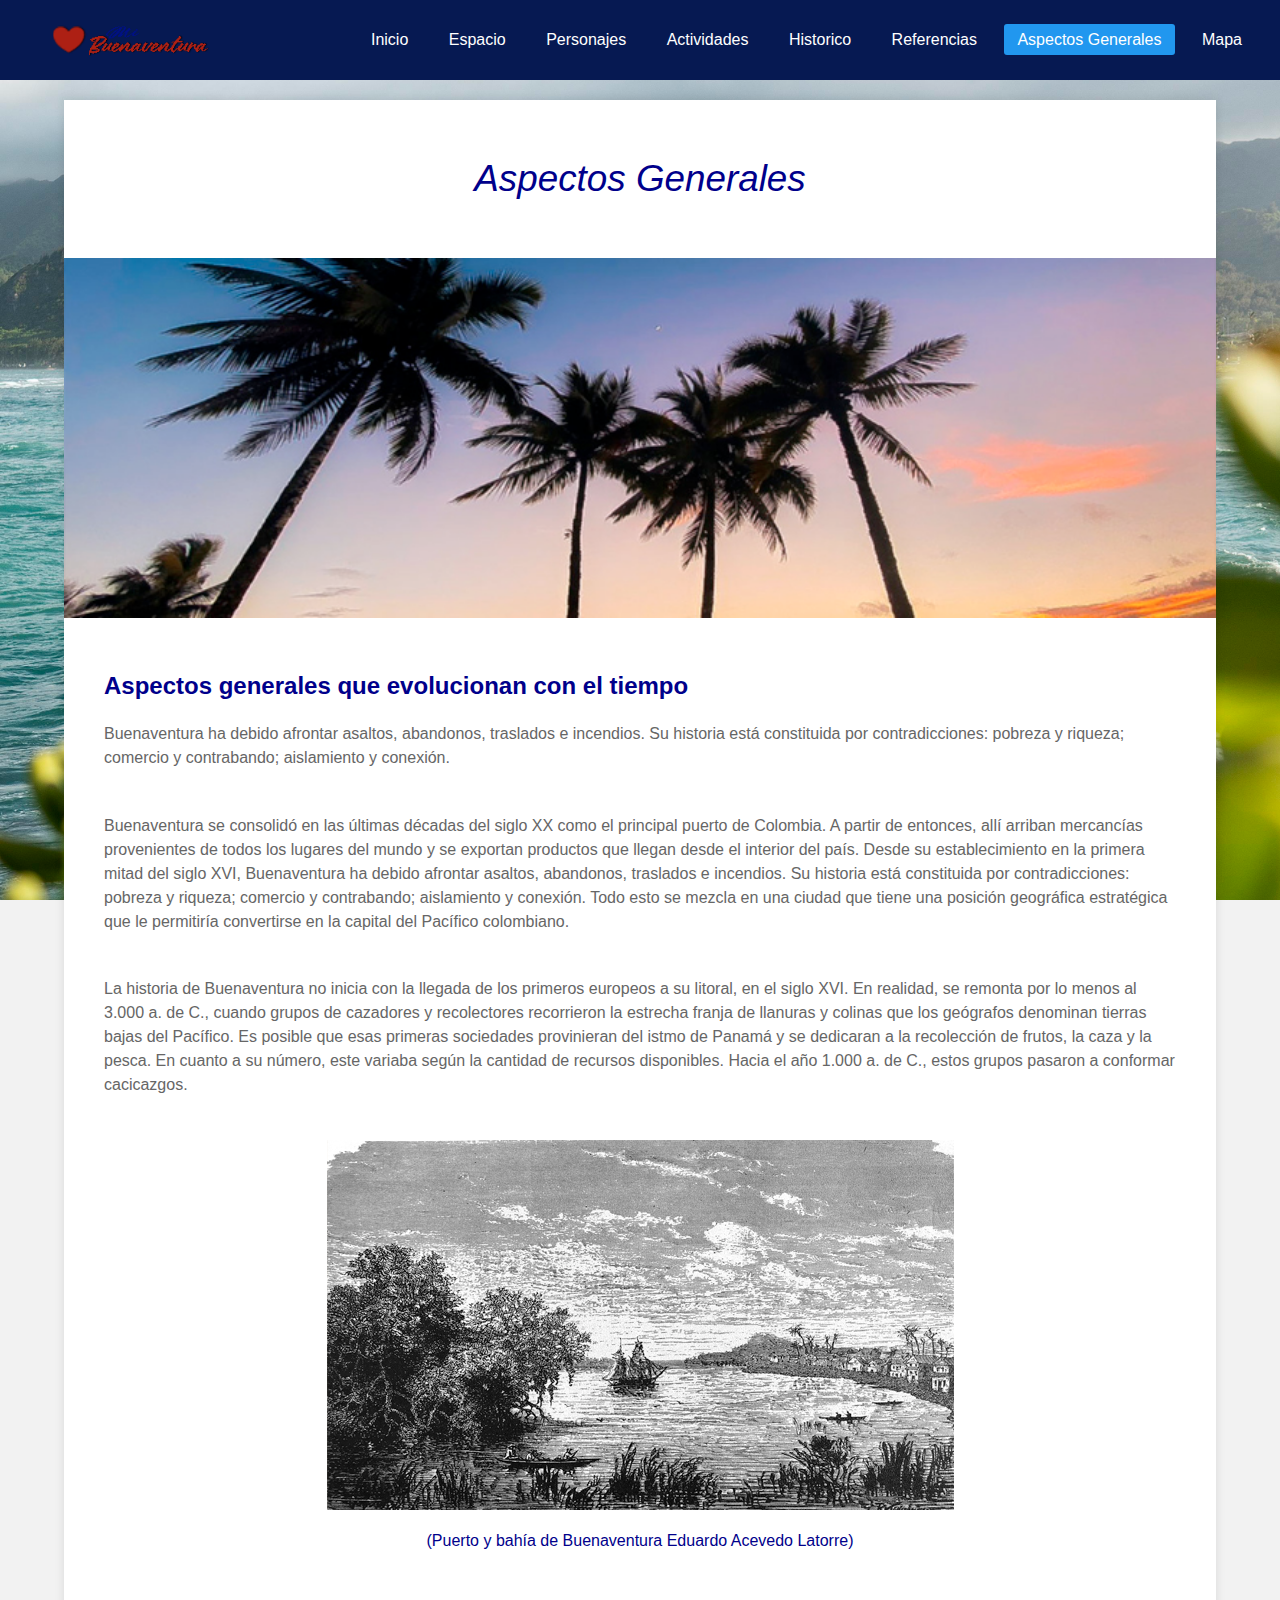
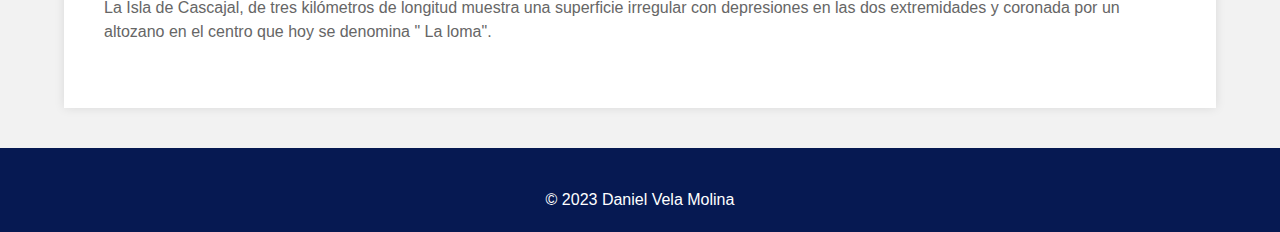
<file: DanielVelaMolina_Ej1/mapainteractivo.html>
<!DOCTYPE html>
<head>
	<meta charset="utf-8">
	<title>Buenaventura |  Aspectos Generales</title>

        <link rel="stylesheet" href="estilos/estilos-secundarios.css">
        <link  rel="icon"   href="favicon.ico" type="image/ico" />
        <link rel="stylesheet" href="estilos/estilosreferencia.css">
		<meta name="authoring-tool" content="Adobe_Animate_CC">
 		<meta http-equiv="X-UA-Compatible" content="IE=edge">
       <meta name="viewport" content="width=device-width, initial-scale=1.0">
       <link href="https://cdnjs.cloudflare.com/ajax/libs/font-awesome/5.13.0/css/all.min.css" rel="stylesheet"> <!-- Nombramos la libreria Font Awesome para el icono del menu comprimido-->
</head>

<!-- write your code here -->
<body>
	<!--Usamos la etiqueta header para crear un encabezado fijo para nuestra pagina -->	
		<header id="main-header">
			
			<nav>
				<input type="checkbox" id="check">
				<label for="check" class="checkbtn"><!-- Agregamos el icono del menu comprimido agregandole una clase que nos ofrece la libreria-->
					<i class="fas fa-bars"></i>
				</label>
				<a href="#" class="enlace">
					<img src="logo.png" alt="" class="logo"><!-- Agregamos un logo en el encabezado fijo de la pagina-->
				</a>
				<ul>
					<li><a  href="index.html">Inicio</a></li>
					<li><a href="espacio.html">Espacio</a></li>
					<li><a href="personajes.html">Personajes</a></li>
					<li><a href="actividades.html">Actividades</a></li>
					<li><a href="historico.html">Historico</a></li> <!-- usamos la etiqueda Active , a la que le añadimos propiedades distintas a las otras li-->
					<li><a href="referencia.html">Referencias</a></li>
					<li><a class="active" href="mapainteractivo.html">Aspectos Generales</a></li>
					<li><a href="section.html">Mapa</a></li>
				</ul>
			</nav>
	
		</header>
	
		<!-- / Cuerpo de la Pagina web -->
	
		
		<section id="main-content">
		
			<article>
				<header>
					<h1><b>Aspectos Generales</b></h1>
				</header>
				
				<img src="img/encabezado_7.jpg" class="imgprincipal" alt="Buenaventura" />  <!--Añadimos clases a las imagenes principales para nombralas en la hoja de estilos y darle las propiedades -->
				
				<div class="content">
					<h2>Aspectos generales que evolucionan con el tiempo</h2>
					<p>Buenaventura ha debido afrontar asaltos, abandonos, traslados e incendios. Su historia está constituida por contradicciones: pobreza y riqueza; comercio y contrabando; aislamiento y conexión.</p>
					

					<p>Buenaventura se consolidó en las últimas décadas del siglo XX como el principal puerto de Colombia. A partir de entonces, allí arriban mercancías provenientes de todos los lugares del mundo y se exportan productos que llegan desde el interior del país. Desde su establecimiento en la primera mitad del siglo XVI, Buenaventura ha debido afrontar asaltos, abandonos, traslados e incendios. Su historia está constituida por contradicciones: pobreza y riqueza; comercio y contrabando; aislamiento y conexión. Todo esto se mezcla en una ciudad que tiene una posición geográfica estratégica que le permitiría convertirse en la capital del Pacífico colombiano.</p>
					
					
				<p>La historia de Buenaventura no inicia con la llegada de los primeros europeos a su litoral, en el siglo XVI. En realidad, se remonta por lo menos al 3.000 a. de C., cuando grupos de cazadores y recolectores recorrieron la estrecha franja de llanuras y colinas que los geógrafos denominan tierras bajas del Pacífico. Es posible que esas primeras sociedades provinieran del istmo de Panamá y se dedicaran a la recolección de frutos, la caza y la pesca. En cuanto a su número, este variaba según la cantidad de recursos disponibles. Hacia el año 1.000 a. de C., estos grupos pasaron a conformar cacicazgos.</p>
					
				<img src="img/puerto_1.jpg" class="imgtext" alt="Buenaventura" />
             <p class="infoimg"><a href="https://www.revistacredencial.com/sites/default/files/puerto_y_bahia_de_buenaventura.jpg"  target="_blank" class="infoa">(Puerto y bahía de Buenaventura Eduardo Acevedo Latorre)</a></p>
					
			 <p>La Isla de Cascajal, de tres kilómetros de longitud muestra una superficie irregular con depresiones en las dos extremidades y coronada por un altozano en el centro que hoy se denomina " La loma".</p>
				</div>
				
			</article> <!-- /article -->
		
		</section> <!-- / #main-content -->
	
		
		<footer id="main-footer">
			<p>&copy; 2023 <a href="#">Daniel Vela Molina</a></p>
		</footer> <!-- Pestaña de Dueño -->
	
		
	</body>



</html>
</file>
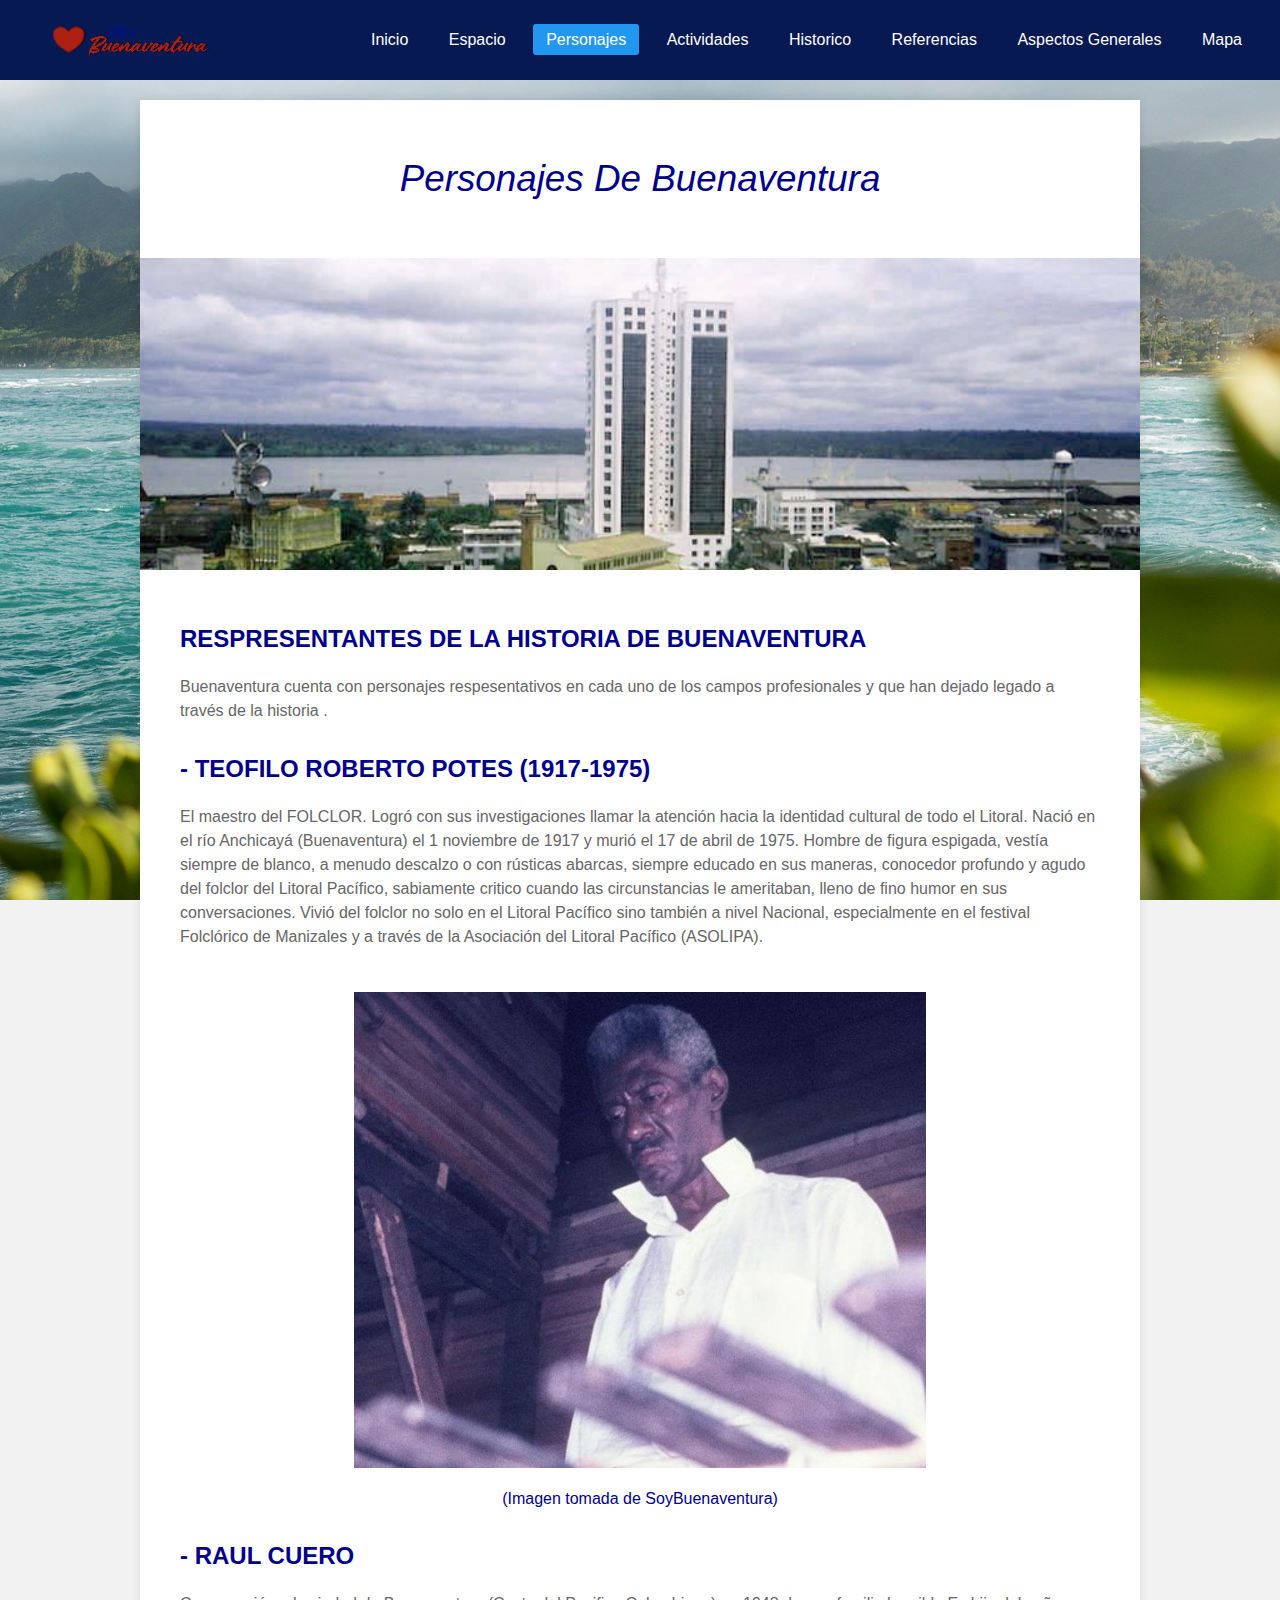
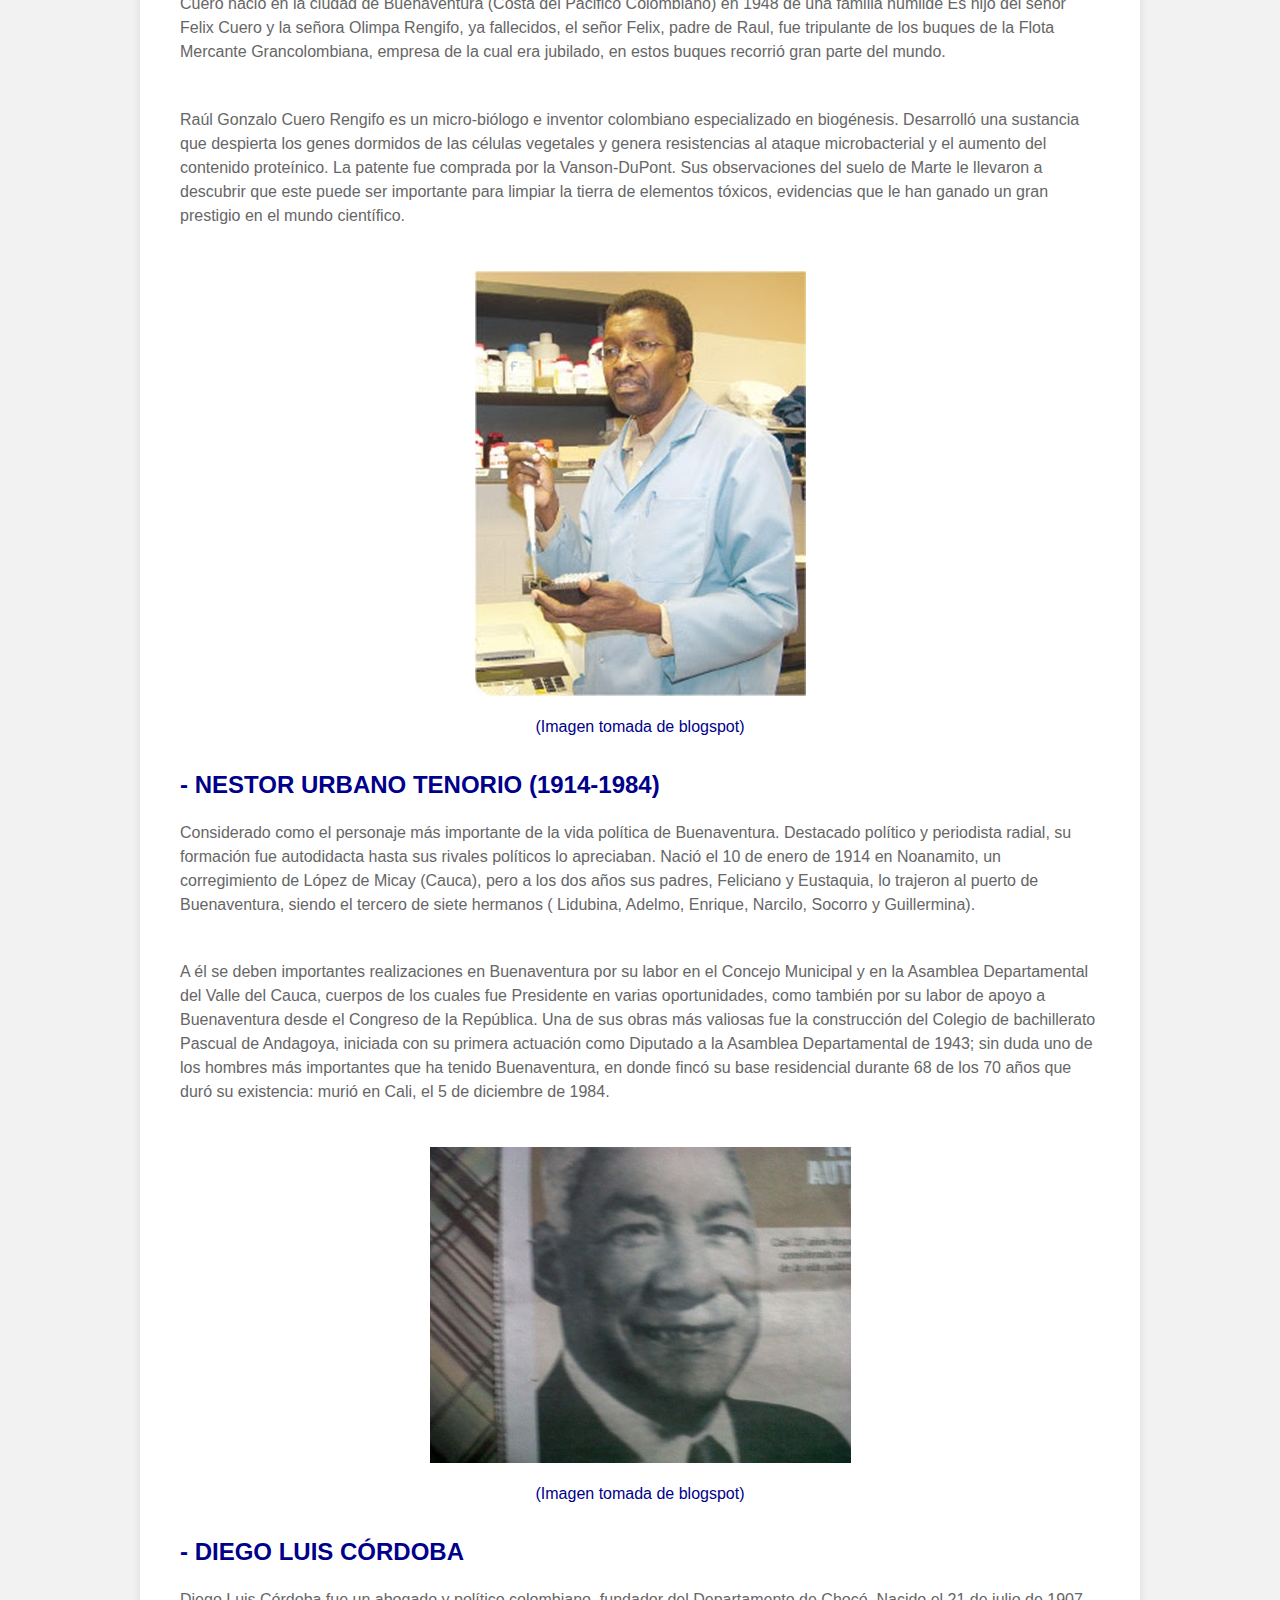
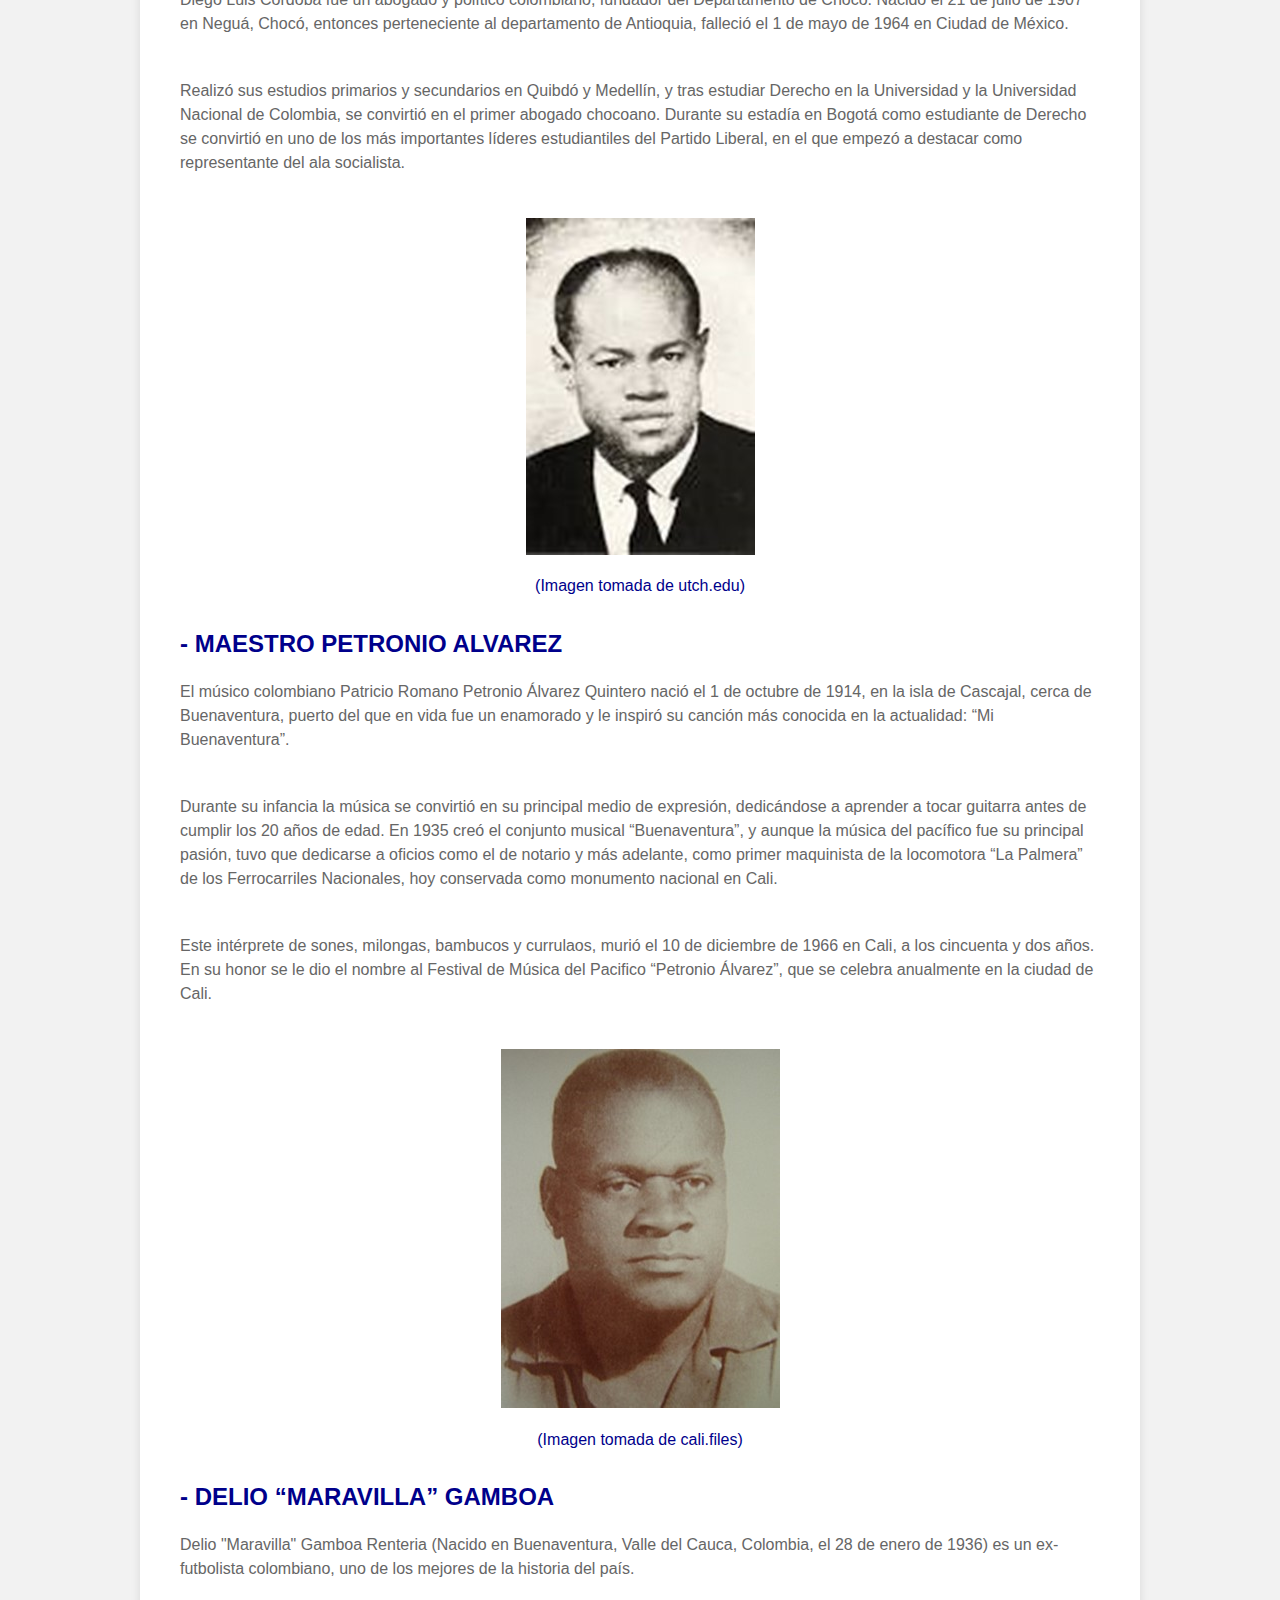
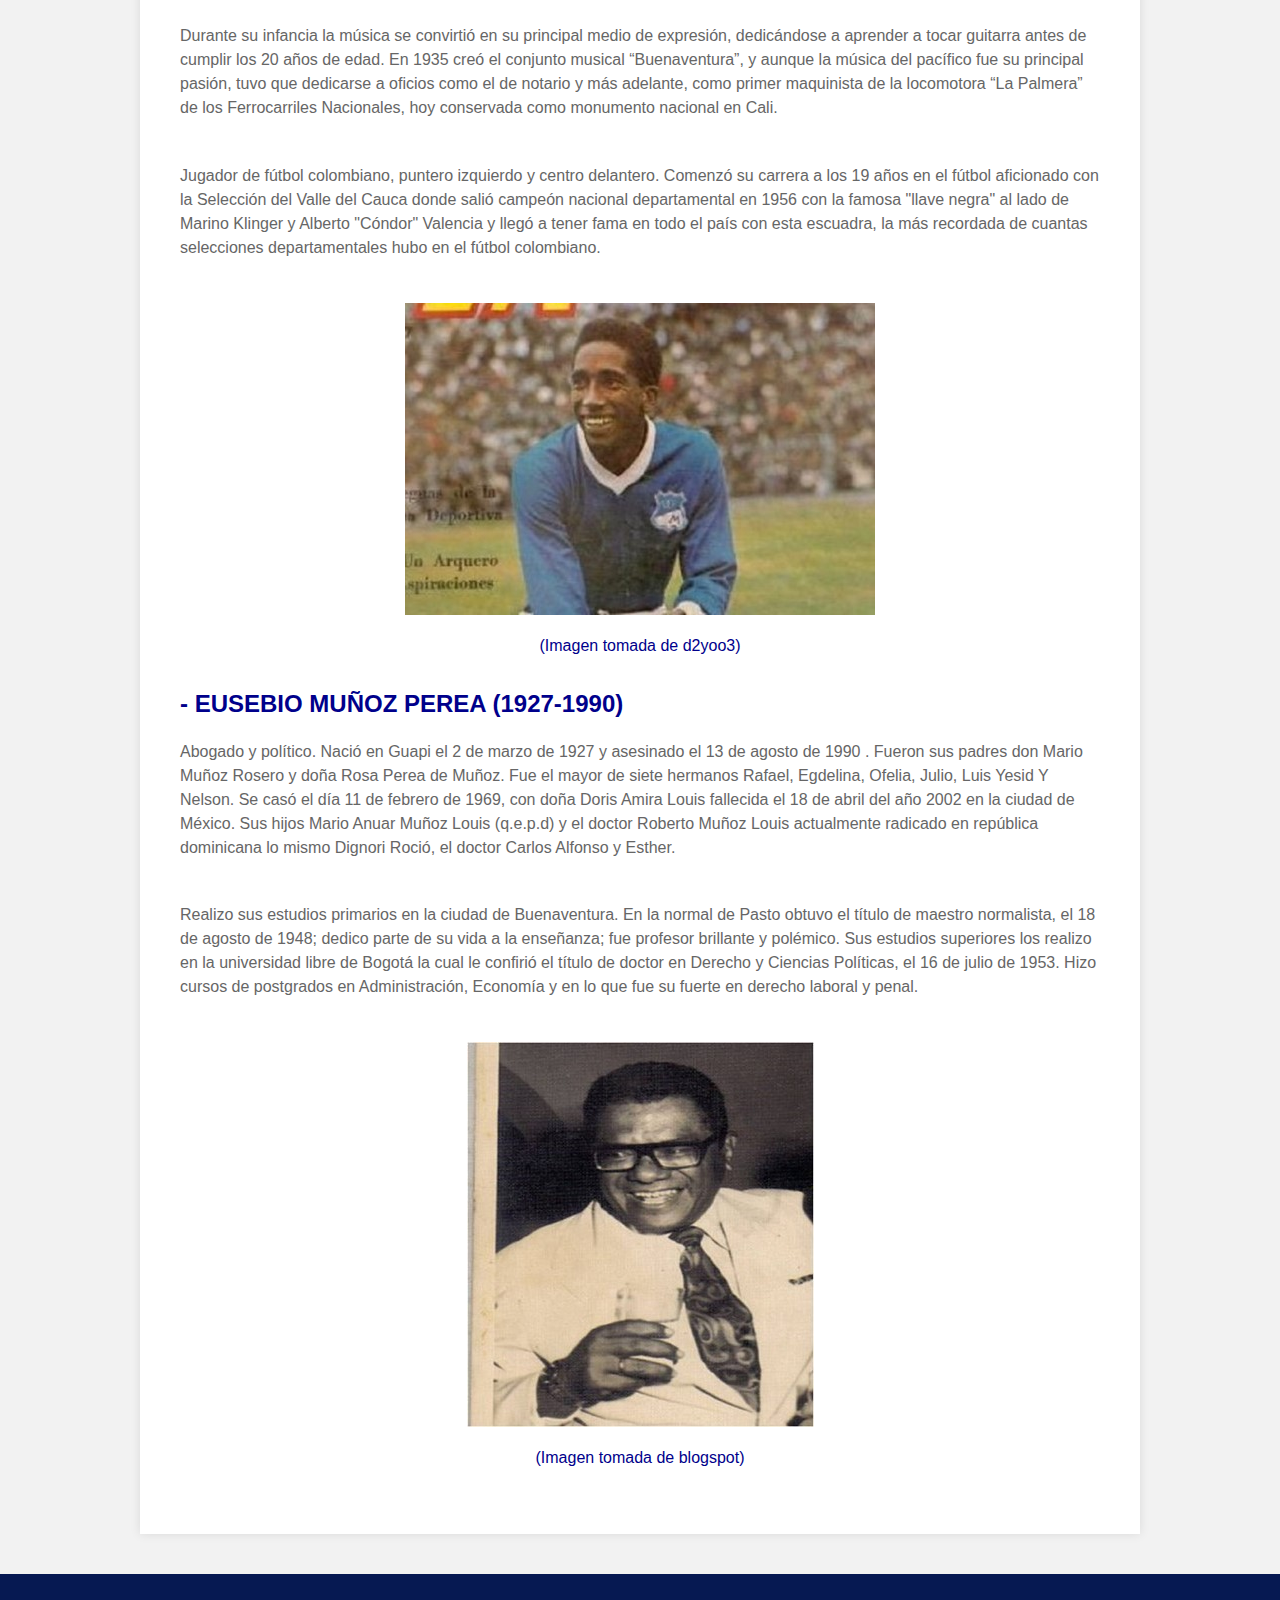
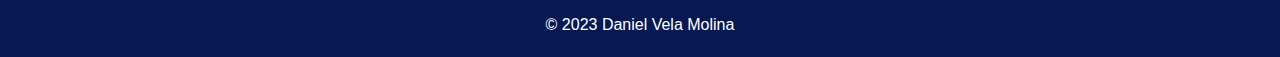
<file: DanielVelaMolina_Ej1/personajes.html>
<!DOCTYPE html>
<html lang="es">
<head>
	<meta charset="utf-8">
	<title>Buenaventura|Personajes</title>

        <link rel="stylesheet" href="estilos/estilos.css">
        <link  rel="icon"   href="favicon.ico" type="image/ico" />
		<meta http-equiv="X-UA-Compatible" content="IE=edge">
       <meta name="viewport" content="width=device-width, initial-scale=1.0">
       <link href="https://cdnjs.cloudflare.com/ajax/libs/font-awesome/5.13.0/css/all.min.css" rel="stylesheet"> <!-- Nombramos la libreria Font Awesome para el icono del menu comprimido-->
</head>

<body>
<!--Usamos la etiqueta header para crear un encabezado fijo para nuestra pagina -->	
	<header id="main-header">
		
		<nav>
			<input type="checkbox" id="check">
			<label for="check" class="checkbtn"><!-- Agregamos el icono del menu comprimido agregandole una clase que nos ofrece la libreria-->
				<i class="fas fa-bars"></i>
			</label>
			<a href="#" class="enlace">
				<img src="logo.png" alt="" class="logo"> <!-- Agregamos un logo en el encabezado fijo de la pagina-->
			</a>
			<ul>
				<li><a  href="index.html">Inicio</a></li>
				<li><a href="espacio.html">Espacio</a></li>
				<li><a class="active" href="personajes.html">Personajes</a></li> <!-- usamos la etiqueda Active , a la que le añadimos propiedades distintas a las otras li-->
				<li><a href="actividades.html">Actividades</a></li>
				<li><a  href="historico.html">Historico</a></li>
				<li><a href="referencia.html">Referencias</a></li>
				<li><a href="mapainteractivo.html">Aspectos Generales</a></li>
				<li><a href="section.html">Mapa</a></li>
			</ul>
		</nav>

	</header>

	<!-- / Cuerpo de la Pagina web -->

	
	<section id="main-content">
	
		<article>
			<header>
				<h1><b>Personajes De Buenaventura</b></h1>
			</header>
			
			<img src="img/encabezado_3.jpg" class="imgprincipal" alt="Gatito" />  <!--Añadimos clases a las imagenes principales para nombralas en la hoja de estilos y darle las propiedades -->
			
			<div class="content">
				<h2>RESPRESENTANTES DE LA HISTORIA DE BUENAVENTURA</h2>
				<p>Buenaventura  cuenta con personajes respesentativos en cada uno de los campos profesionales y que han dejado legado a través de la historia .</p>
				
				<h2>- TEOFILO ROBERTO POTES (1917-1975)</h2>
				
				<p>El maestro del FOLCLOR. Logró con sus investigaciones llamar la atención hacia la identidad cultural de todo el Litoral. Nació en el río Anchicayá (Buenaventura) el 1 noviembre de 1917 y murió el 17 de abril de 1975. Hombre de figura espigada, vestía siempre de blanco, a menudo descalzo o con rústicas abarcas, siempre educado en sus maneras, conocedor profundo y agudo del folclor del Litoral Pacífico, sabiamente critico cuando las circunstancias le ameritaban, lleno de fino humor en sus conversaciones. Vivió del folclor no solo en el Litoral Pacífico sino también a nivel Nacional, especialmente en el festival Folclórico de Manizales y a través de la Asociación del Litoral Pacífico (ASOLIPA).</p>

				        <img src="img/personajes_1.jpg" class="imgtext" alt="Buenaventura" />
                        <p class="infoimg"><a href="https://www.soydebuenaventura.com/media/img/20150417_teofilo_roberto_potes.jpg"  target="_blank" class="infoa">(Imagen tomada de SoyBuenaventura)</a></p>




			    
			    <h2>- RAUL CUERO</h2>
			    <p>Cuero nació en la ciudad de Buenaventura (Costa del Pacifico Colombiano) en 1948 de una familia humilde Es hijo del señor Felix Cuero y la señora Olimpa Rengifo, ya fallecidos, el señor Felix, padre de Raul, fue tripulante de los buques de la Flota Mercante Grancolombiana, empresa de la cual era jubilado, en estos buques recorrió gran parte del mundo.</p>
			    <p>Raúl Gonzalo Cuero Rengifo es un micro-biólogo e inventor colombiano especializado en biogénesis. Desarrolló una sustancia que despierta los genes dormidos de las células vegetales y genera resistencias al ataque microbacterial y el aumento del contenido proteínico. La patente fue comprada por la Vanson-DuPont. Sus observaciones del suelo de Marte le llevaron a descubrir que este puede ser importante para limpiar la tierra de elementos tóxicos, evidencias que le han ganado un gran prestigio en el mundo científico.</p>

                         <img src="img/personajes_2.jpg" class="imgtext" alt="Buenaventura" />
                         <p class="infoimg"><a href="http://1.bp.blogspot.com/_WfazXwxm62o/TDxi0k_IZHI/AAAAAAAAAA4/GE0d5Te7A3c/s320/e08%5B1%5D.jpg"  target="_blank" class="infoa">(Imagen tomada de blogspot)</a></p>




                 <h2>- NESTOR URBANO TENORIO (1914-1984)</h2>
			    <p>Considerado como el personaje más importante de la vida política de Buenaventura. Destacado político y periodista radial, su formación fue autodidacta hasta sus rivales políticos lo apreciaban. Nació el 10 de enero de 1914 en Noanamito, un corregimiento de López de Micay (Cauca), pero a los dos años sus padres, Feliciano y Eustaquia, lo trajeron al puerto de Buenaventura, siendo el tercero de siete hermanos ( Lidubina, Adelmo, Enrique, Narcilo, Socorro y Guillermina).</p>
			    <p>A él se deben importantes realizaciones en Buenaventura por su labor en el Concejo Municipal y en la Asamblea Departamental del Valle del Cauca, cuerpos de los cuales fue Presidente en varias oportunidades, como también por su labor de apoyo a Buenaventura desde el Congreso de la República. Una de sus obras más valiosas fue la construcción del Colegio de bachillerato Pascual de Andagoya, iniciada con su primera actuación como Diputado a la Asamblea Departamental de 1943; sin duda uno de los hombres más importantes que ha tenido Buenaventura, en donde fincó su base residencial durante 68 de los 70 años que duró su existencia: murió en Cali, el 5 de diciembre de 1984.</p>

                         <img src="img/personajes_3.jpg" class="imgtext" alt="Buenaventura" />
                         <p class="infoimg"><a href="http://1.bp.blogspot.com/-d2wFII5WSUU/TitzPdOC-eI/AAAAAAAAAvM/A4XdjXBrRPk/s1600/nestor%2Burbano.jpg"  target="_blank" class="infoa">(Imagen tomada de blogspot)</a></p>




                <h2> - DIEGO LUIS CÓRDOBA</h2>
			    <p>Diego Luis Córdoba fue un abogado y político colombiano, fundador del Departamento de Chocó. Nacido el 21 de julio de 1907 en Neguá, Chocó, entonces perteneciente al departamento de Antioquia, falleció el 1 de mayo de 1964 en Ciudad de México.</p>
			    <p>Realizó sus estudios primarios y secundarios en Quibdó y Medellín, y tras estudiar Derecho en la Universidad y la Universidad Nacional de Colombia, se convirtió en el primer abogado chocoano. Durante su estadía en Bogotá como estudiante de Derecho se convirtió en uno de los más importantes líderes estudiantiles del Partido Liberal, en el que empezó a destacar como representante del ala socialista.</p>

                         <img src="img/personajes_4.jpg" class="imgtext" alt="Buenaventura" />
                         <p class="infoimg"><a href="https://www.utch.edu.co/portal/images/phocagallery/fotos-diego-luis-cordoba/Diego-Luis-Córdoba.jpg"  target="_blank" class="infoa">(Imagen tomada de utch.edu)</a></p>




                <h2>- MAESTRO PETRONIO ALVAREZ</h2>
			    <p>El músico colombiano Patricio Romano Petronio Álvarez Quintero nació el 1 de octubre de 1914, en la isla de Cascajal, cerca de Buenaventura, puerto del que en vida fue un enamorado y le inspiró su canción más conocida en la actualidad: “Mi Buenaventura”.</p>
			    <p>Durante su infancia la música se convirtió en su principal medio de expresión, dedicándose a aprender a tocar guitarra antes de cumplir los 20 años de edad. En 1935 creó el conjunto musical “Buenaventura”, y aunque la música del pacífico fue su principal pasión, tuvo que dedicarse a oficios como el de notario y más adelante, como primer maquinista de la locomotora “La Palmera” de los Ferrocarriles Nacionales, hoy conservada como monumento nacional en Cali.</p>
			    <p>Este intérprete de sones, milongas, bambucos y currulaos, murió el 10 de diciembre de 1966 en Cali, a los cincuenta y dos años. En su honor se le dio el nombre al Festival de Música del Pacifico “Petronio Álvarez”, que se celebra anualmente en la ciudad de Cali.</p>

                         <img src="img/personajes_5.jpg" class="imgtext" alt="Buenaventura" />
                         <p class="infoimg"><a href="https://asesoriacomunitariacali.files.wordpress.com/2011/08/petronio2.jpg"  target="_blank" class="infoa">(Imagen tomada de cali.files)</a></p>




               <h2> - DELIO “MARAVILLA” GAMBOA</h2>
			    <p>Delio "Maravilla" Gamboa Renteria (Nacido en Buenaventura, Valle del Cauca, Colombia, el 28 de enero de 1936) es un ex-futbolista colombiano, uno de los mejores de la 
			    historia del país.</p>
			    <p>Durante su infancia la música se convirtió en su principal medio de expresión, dedicándose a aprender a tocar guitarra antes de cumplir los 20 años de edad. En 1935 creó el conjunto musical “Buenaventura”, y aunque la música del pacífico fue su principal pasión, tuvo que dedicarse a oficios como el de notario y más adelante, como primer maquinista de la locomotora “La Palmera” de los Ferrocarriles Nacionales, hoy conservada como monumento nacional en Cali.</p>
			    <p>Jugador de fútbol colombiano, puntero izquierdo y centro delantero. Comenzó su carrera a los 19 años en el fútbol aficionado con la Selección del Valle del Cauca donde salió campeón nacional departamental en 1956 con la famosa "llave negra" al lado de Marino Klinger y Alberto "Cóndor" Valencia y llegó a tener fama en todo el país con esta escuadra, la más recordada de cuantas selecciones departamentales hubo en el fútbol colombiano.</p>

                         <img src="img/personajes_6.jpg" class="imgtext" alt="Buenaventura" />
                         <p class="infoimg"><a href="https://d2yoo3qu6vrk5d.cloudfront.net/images/20180823081641/delio-333-482x320.jpg"  target="_blank" class="infoa">(Imagen tomada de d2yoo3)</a></p>



               <h2>- EUSEBIO MUÑOZ PEREA (1927-1990)</h2>
			    <p>Abogado y político. Nació en Guapi el 2 de marzo de 1927 y asesinado el 13 de agosto de 1990 . Fueron sus padres don Mario Muñoz Rosero y doña Rosa Perea de Muñoz. Fue el mayor de siete hermanos Rafael, Egdelina, Ofelia, Julio, Luis Yesid Y Nelson. Se casó el día 11 de febrero de 1969, con doña Doris Amira Louis fallecida el 18 de abril del año 2002 en la ciudad de México. Sus hijos Mario Anuar Muñoz Louis (q.e.p.d) y el doctor Roberto Muñoz Louis actualmente radicado en república dominicana lo mismo Dignori Roció, el doctor Carlos Alfonso y Esther. </p>
			    <p>Realizo sus estudios primarios en la ciudad de Buenaventura. En la normal de Pasto obtuvo el título de maestro normalista, el 18 de agosto de 1948; dedico parte de su vida a la enseñanza; fue profesor brillante y polémico. Sus estudios superiores los realizo en la universidad libre de Bogotá la cual le confirió el título de doctor en Derecho y Ciencias Políticas, el 16 de julio de 1953. Hizo cursos de postgrados en Administración, Economía y en lo que fue su fuerte en derecho laboral y penal.</p>

                         <img src="img/personajes_7.jpg" class="imgtext" alt="Buenaventura" />
                         <p class="infoimg"><a href="http://1.bp.blogspot.com/_rIpoUOp7opw/TJ00l4UG8VI/AAAAAAAAAUU/OrzUv0oQ9Ec/s1600/EUSEBIO+MU%C3%91OZ+PEREA.jpg"  target="_blank" class="infoa">(Imagen tomada de blogspot)</a></p>


			</div>	
		</article> <!-- /article -->
	
	</section> <!-- / #main-content -->

	
	
	<footer id="main-footer">
		<p>&copy; 2023 <a href="#">Daniel Vela Molina</a></p>
	</footer> <!-- Pestaña de Dueño -->

	
</body>
</html>
</file>
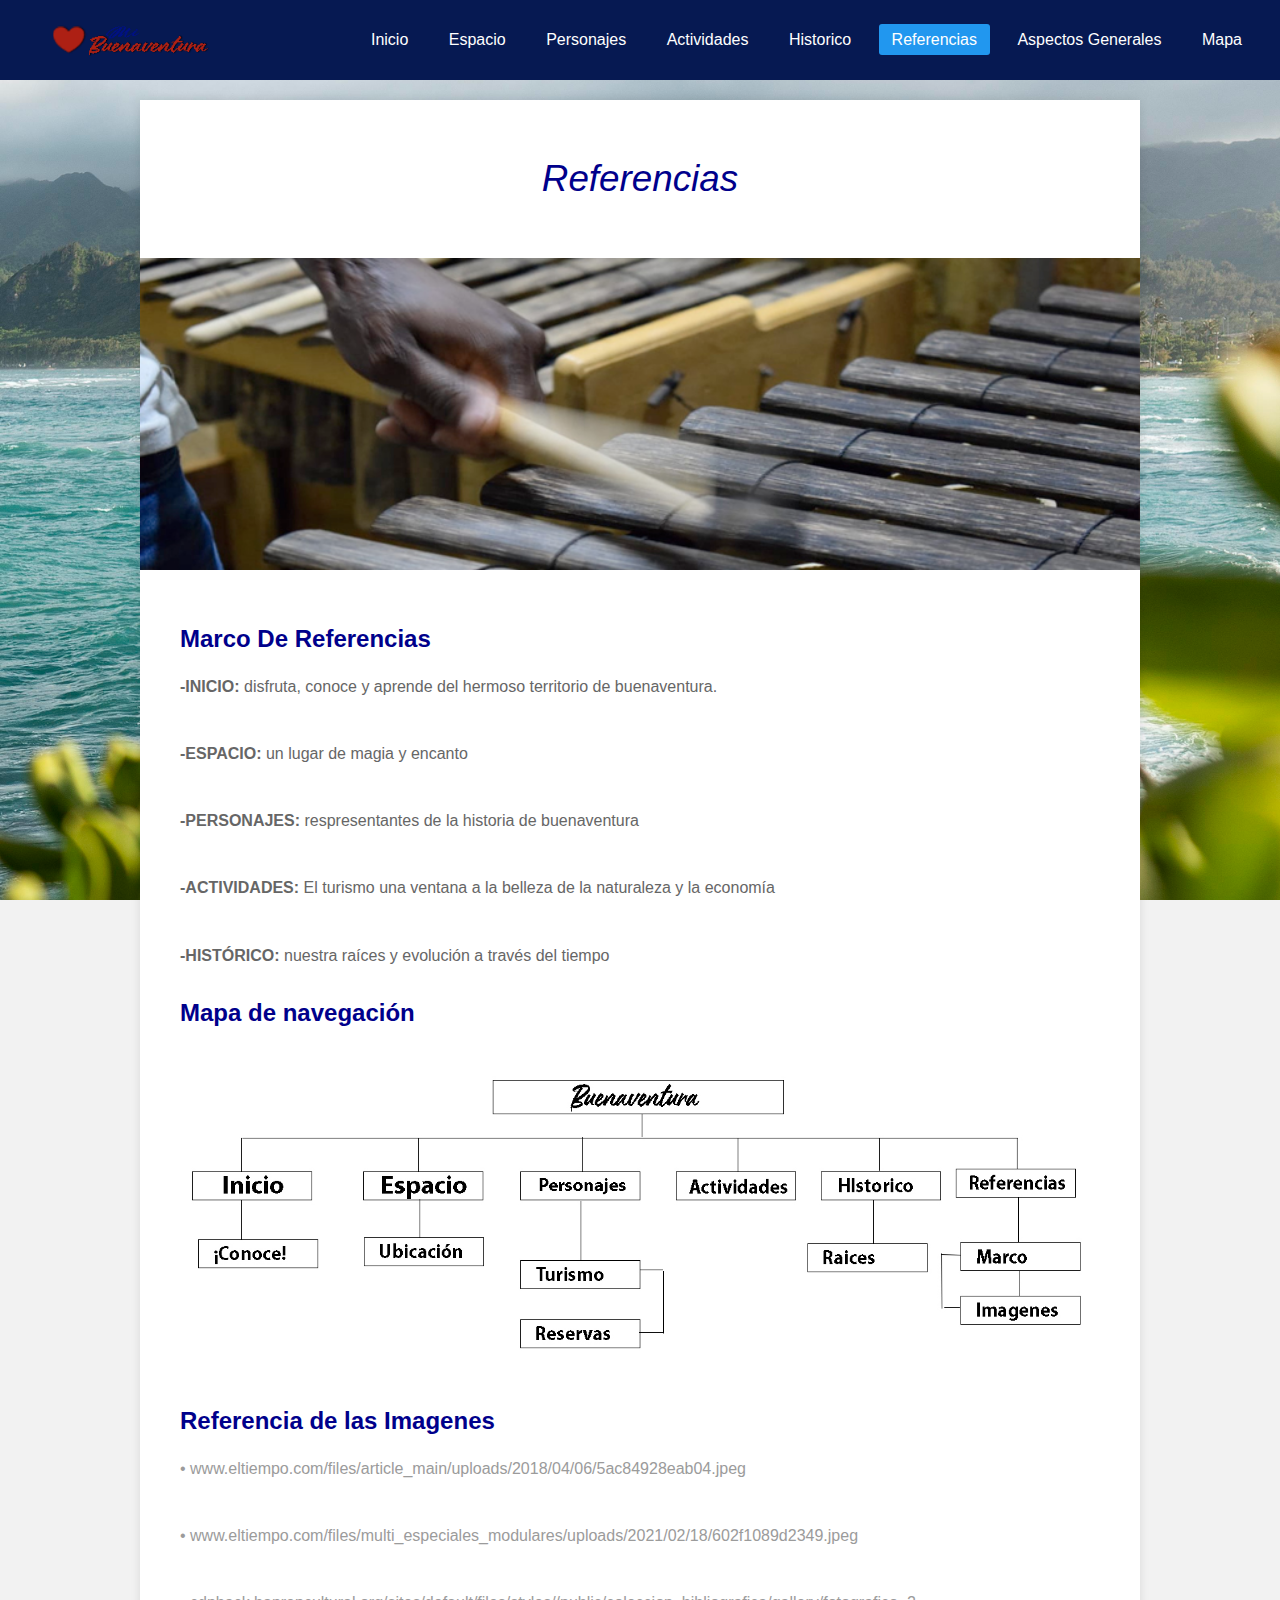
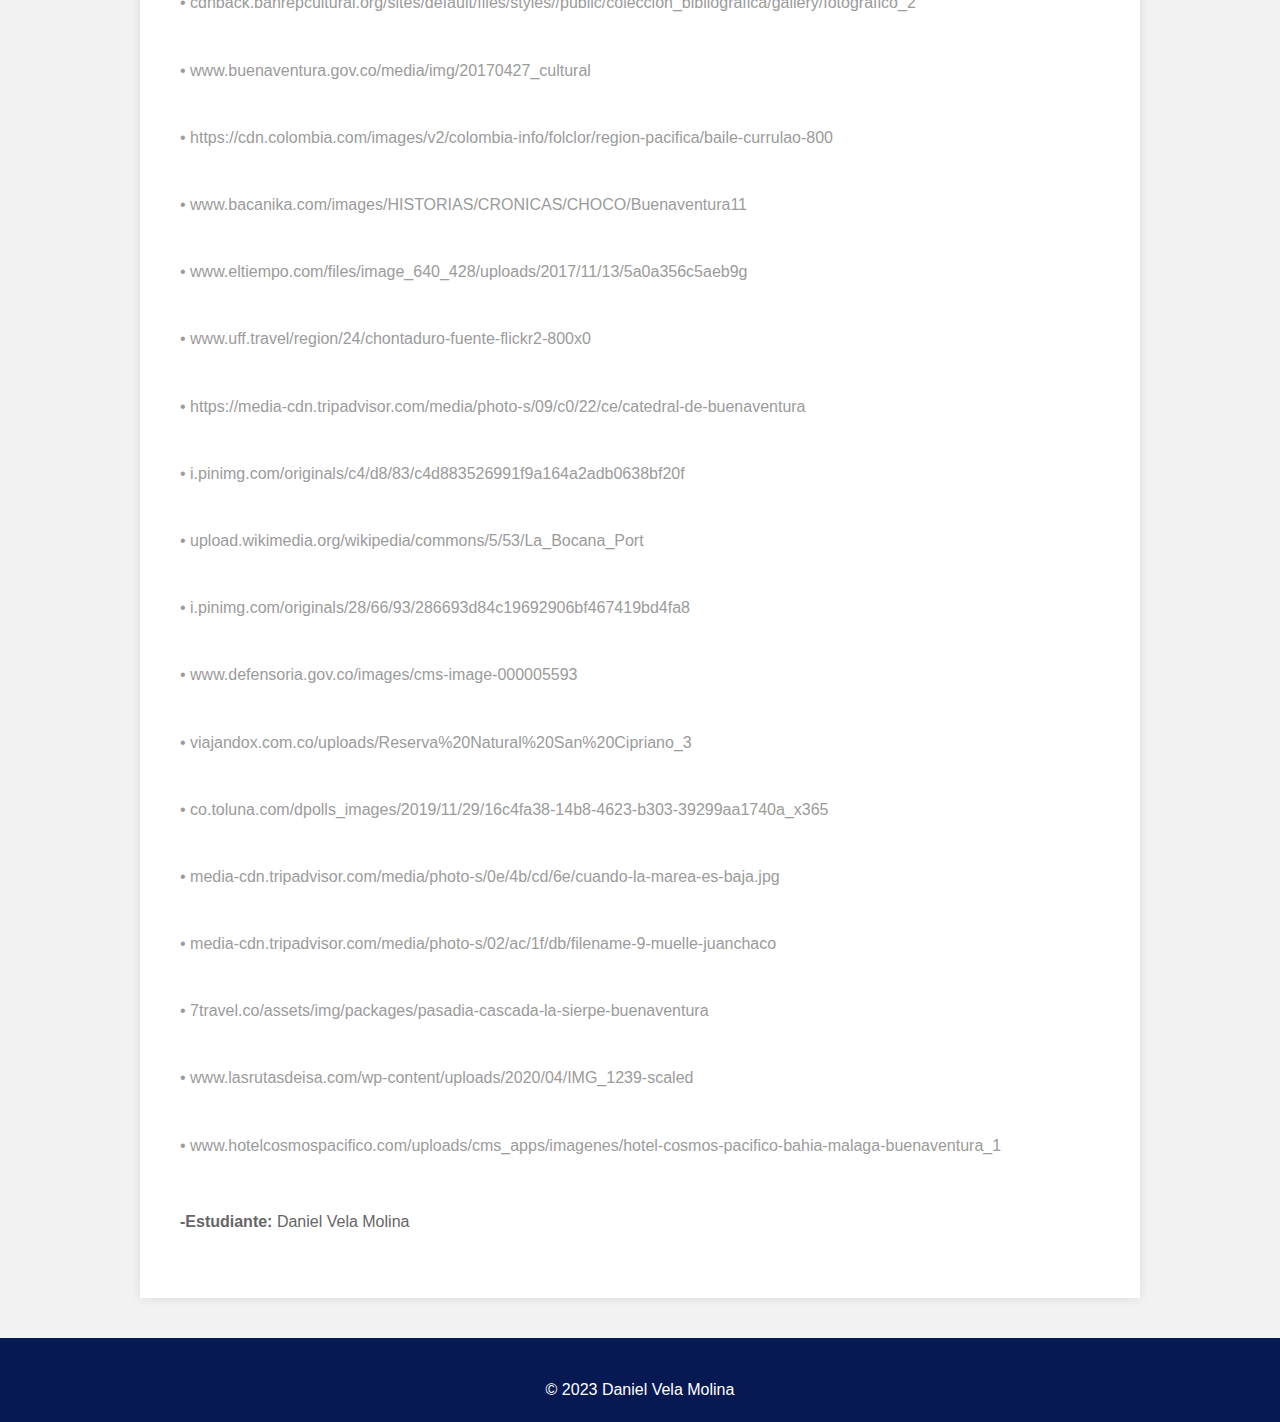
<file: DanielVelaMolina_Ej1/referencia.html>
<!DOCTYPE html>
<html lang="es">
<head>
	<meta charset="utf-8">
	<title>Buenaventura|Referencia</title>

        <link rel="stylesheet" href="estilos/estilos.css">
        <link rel="stylesheet" href="estilos/estilosreferencia.css">
		<meta http-equiv="X-UA-Compatible" content="IE=edge">
		<meta name="viewport" content="width=device-width, initial-scale=1.0">
		<link href="https://cdnjs.cloudflare.com/ajax/libs/font-awesome/5.13.0/css/all.min.css" rel="stylesheet"> <!-- Nombramos la libreria Font Awesome para el icono del menu comprimido-->
        <link  rel="icon"   href="favicon.ico" type="image/ico" />
</head>

<body>
<!--Usamos la etiqueta header para crear un encabezado fijo para nuestra pagina -->	
	<header id="main-header">
		
		<nav>
			<input type="checkbox" id="check">
			<label for="check" class="checkbtn"><!-- Agregamos el icono del menu comprimido agregandole una clase que nos ofrece la libreria-->
				<i class="fas fa-bars"></i>
			</label>
			<a href="#" class="enlace">
				<img src="logo.png" alt="" class="logo"> <!-- Agregamos un logo en el encabezado fijo de la pagina-->
			</a>
			<ul>
				<li><a  href="index.html">Inicio</a></li>
				<li><a href="espacio.html">Espacio</a></li>
				<li><a href="personajes.html">Personajes</a></li>
				<li><a href="actividades.html">Actividades</a></li>
				<li><a  href="historico.html">Historico</a></li>
				<li><a class="active" href="referencia.html">Referencias</a></li> <!-- usamos la etiqueda Active , a la que le añadimos propiedades distintas a las otras li-->
				<li><a href="mapainteractivo.html">Aspectos Generales</a></li>
				<li><a href="section.html">Mapa</a></li>
			</ul>
		</nav>

	</header>

	<!-- / Cuerpo de la Pagina web -->

	
	<section id="main-content">
	
		<article>
			<header>
				<h1><b>Referencias</b></h1>
			</header>
			
			<img src="img/encabezado_6.jpg" class="imgprincipal" alt="Buenaventura" />  <!--Añadimos clases a las imagenes principales para nombralas en la hoja de estilos y darle las propiedades -->
			
			





			<div class="content">

				<h2>Marco De Referencias</h2>
				<p><span>-INICIO:</span> disfruta, conoce y aprende del hermoso territorio de buenaventura.</p>
				<p><span>-ESPACIO:</span> un lugar de magia y encanto </p>
				<p><span>-PERSONAJES:</span> respresentantes de la historia de buenaventura</p>
				<p><span>-ACTIVIDADES:</span> El turismo una ventana a la belleza de la naturaleza y la economía </p>
				<p><span>-HISTÓRICO:</span> nuestra raíces y evolución a través del tiempo </p>
				<h2>Mapa de navegación</h2>
				<img src="img/mapnavegacion.jpg" class="imgtext" alt="Buenaventura" />
			
		        <h2> Referencia de las Imagenes </h2>
		        <p><a href="https://www.eltiempo.com/files/article_main/uploads/2018/04/06/5ac84928eab04.jpeg" target="_blank"> • www.eltiempo.com/files/article_main/uploads/2018/04/06/5ac84928eab04.jpeg</a></p>
		        <p><a href="https://www.eltiempo.com/files/multi_especiales_modulares/uploads/2021/02/18/602f1089d2349.jpeg" target="_blank">• www.eltiempo.com/files/multi_especiales_modulares/uploads/2021/02/18/602f1089d2349.jpeg</a></p>
		        <p><a href="https://cdnback.banrepcultural.org/sites/default/files/styles//public/coleccion_bibliografica/gallery/manuel_maria_buenaventura_fotografico_2.jpg" target="_blank">• cdnback.banrepcultural.org/sites/default/files/styles//public/coleccion_bibliografica/gallery/fotografico_2</a></p>
		        <p><a href="https://www.buenaventura.gov.co/media/img/20170427_cultural.jpg" target="_blank">• www.buenaventura.gov.co/media/img/20170427_cultural</a></p>
		        <p><a href="https://cdn.colombia.com/images/v2/colombia-info/folclor/region-pacifica/baile-currulao-800.jpg" target="_blank">• https://cdn.colombia.com/images/v2/colombia-info/folclor/region-pacifica/baile-currulao-800</a></p>
		        <p><a href="https://www.bacanika.com/images/HISTORIAS/CRONICAS/CHOCO/Buenaventura11.jpg" target="_blank">• www.bacanika.com/images/HISTORIAS/CRONICAS/CHOCO/Buenaventura11</a></p>
		        <p><a href="http://www.eltiempo.com/files/image_640_428/uploads/2017/11/13/5a0a356c5aeb9.jpeg" target="_blank">• www.eltiempo.com/files/image_640_428/uploads/2017/11/13/5a0a356c5aeb9g</a></p>
		        <p><a href="http://www.uff.travel/region/24/chontaduro-fuente-flickr2-800x0.jpg" target="_blank">• www.uff.travel/region/24/chontaduro-fuente-flickr2-800x0</a></p>
		        <p><a href="https://media-cdn.tripadvisor.com/media/photo-s/09/c0/22/ce/catedral-de-buenaventura.jpg" target="_blank">• https://media-cdn.tripadvisor.com/media/photo-s/09/c0/22/ce/catedral-de-buenaventura</a></p>
		        <p><a href="https://i.pinimg.com/originals/c4/d8/83/c4d883526991f9a164a2adb0638bf20f.jpg" target="_blank">• i.pinimg.com/originals/c4/d8/83/c4d883526991f9a164a2adb0638bf20f</a></p>
		        <p><a href="https://upload.wikimedia.org/wikipedia/commons/5/53/La_Bocana_Port.jpg" target="_blank">• upload.wikimedia.org/wikipedia/commons/5/53/La_Bocana_Port</a></p>
		        <p><a href="https://i.pinimg.com/originals/28/66/93/286693d84c19692906bf467419bd4fa8.jpg" target="_blank">• i.pinimg.com/originals/28/66/93/286693d84c19692906bf467419bd4fa8</a></p>
		        <p><a href="https://www.defensoria.gov.co/images/cms-image-000005593.jpg" target="_blank">• www.defensoria.gov.co/images/cms-image-000005593</a></p>
		        <p><a href="https://viajandox.com.co/uploads/Reserva%20Natural%20San%20Cipriano_3.jpg" target="_blank">• viajandox.com.co/uploads/Reserva%20Natural%20San%20Cipriano_3</a></p>
		        <p><a href="https://co.toluna.com/dpolls_images/2019/11/29/16c4fa38-14b8-4623-b303-39299aa1740a_x365.jpg" target="_blank">• co.toluna.com/dpolls_images/2019/11/29/16c4fa38-14b8-4623-b303-39299aa1740a_x365</a></p>
		        <p><a href="https://media-cdn.tripadvisor.com/media/photo-s/0e/4b/cd/6e/cuando-la-marea-es-baja.jpg" target="_blank">• media-cdn.tripadvisor.com/media/photo-s/0e/4b/cd/6e/cuando-la-marea-es-baja.jpg</a></p>
		        <p><a href="https://media-cdn.tripadvisor.com/media/photo-s/02/ac/1f/db/filename-9-muelle-juanchaco.jpg" target="_blank">• media-cdn.tripadvisor.com/media/photo-s/02/ac/1f/db/filename-9-muelle-juanchaco</a></p>
		        <p><a href="https://7travel.co/assets/img/packages/pasadia-cascada-la-sierpe-buenaventura.png" target="_blank">• 7travel.co/assets/img/packages/pasadia-cascada-la-sierpe-buenaventura</a></p>
		        <p><a href="https://www.lasrutasdeisa.com/wp-content/uploads/2020/04/IMG_1239-scaled.jpg" target="_blank">• www.lasrutasdeisa.com/wp-content/uploads/2020/04/IMG_1239-scaled</a></p>
		        <p><a href="https://www.hotelcosmospacifico.com/uploads/cms_apps/imagenes/hotel-cosmos-pacifico-bahia-malaga-buenaventura_1.jpg" target="_blank">• www.hotelcosmospacifico.com/uploads/cms_apps/imagenes/hotel-cosmos-pacifico-bahia-malaga-buenaventura_1</a></p>
                 <p class="firma"><span>-Estudiante:</span> Daniel Vela Molina </p>
			</div>
			
		</article> <!-- /article -->
	
	</section> <!-- / #main-content -->

	
	
	<footer id="main-footer">
		<p>&copy; 2023 <a href="#">Daniel Vela Molina</a></p>
	</footer> <!-- Pestaña de Dueño -->

	
</body>
</html>
</file>
<file: DanielVelaMolina_Ej1/estilos/estilos.css>
/************ 
//--------------------------------
// GENERAL
//-------------------------------
************/
*{
    padding: 0;
    margin: 0;
    text-decoration: none;
    list-style: none;
    box-sizing: border-box;
    
	 
	  
    
}

body {
	margin: 0;  /*aplicamos formato al body la fuente de letra , el interlineado , margenes , separaciones y color de letra*/
	padding: 0;
	font-family: Helvetica, Arial, sans-serif;
	color: #666;
	background: #f2f2f2; 
	font-size: 1em;
	line-height: 1.5em;
	
	background-image: url("../img/paisaje_fondo.jpg");
    background-size: cover;
    background-attachment: fixed;
    background-position: center;
	
	padding-top: 80px;
}

h1 {
	font-size: 2.3em;/*el h1 tiene un tipo de letra usando medidas em para que disminuya junto a los demas textos , significa "tamaño de fuente" */
    line-height: 1.3em;/* para los <h1> se utilizo un color verde oscuro*/
	margin: 15px 0;
	text-align: center;
	font-weight: 300;
	font-family: Arial;
	font-style: italic;
	color: darkblue;
}

p {
	margin: 0 0 1.5em 0;
	padding-top: 1.2em;
}

img {
	max-width: 100%;  /* le damos una anchura maxima para las imagenes y un alto automatico */
	height: auto;
}

.imgtext {  /* cambiamos algunas propiedades solo para los que posean esta clase como el tamaño de letra y pasa a ser en bloque */
	max-width: 100%;
	height: auto;
	display:block;
  margin:auto;
  padding-top: 1.2em;

}

.infoimg {   /* centramos la imagen con la clase .infoimg*/

  text-align:center;
}

.infoa {     /*vinculos en azul oscuro */
	color: darkblue;
}


.imgprincipal {
	max-width: 1000px;
	width: 100%;
	height: auto;
}


/************ 
//-------------------------------
// CABECERA
//-------------------------------
************/
#main-header {  
	background: #061952; /* Tono de verde como color principal*/
	color: white;       /*Color blanco para el texto que este contenga */
	height: 80px;
	width: 100%;
	left: 0;
	top: 0;
	position: fixed;
}	
	#main-header a {
		color: white;
	}
	
	
/*
 * Propiedades del logo/vinculo
 */
#logo-header {  /*Propiedades como elemento flotante y deshabilitamos las decoraciones que vienen por defecto  */
	float: left;
	padding: 15px 0 0 20px;
	text-decoration: none;
}
	#logo-header:hover {   /* El efecto hover es cuando el usuario acerca el rato para ofrecer interactividad y mejoras visuales , en este caso se cambia el color de letra*/
		color: #2197EF;
	}
	
	
	#logo-header .site-name {
		display: block;
		font-weight: 700;  /*agregamos un tamaño de letra especifico para el navegador */
		font-size: 1.2em;
	}
	
	#logo-header .site-desc {
		display: block;
		font-weight: 300;
		font-size: 0.8em;
		color: #42197E;
	}
	

	nav{
		background: #061952;
		height: 80px;
		width: 100%;
	}
	.enlace{
		position: absolute;
		padding: 20px 50px;
	}
	.logo{
		height: 40px;
	}
	nav ul{
		float: right;
		margin-right: 20px;
	}
	nav ul li{
		display: inline-block;
		line-height: 80px;
		margin: 0 5px;
	}
	nav ul li a{
		color: #fff;
		font-size: 16px;
		padding: 7px 13px;
		border-radius: 3px;
		font-family: Helvetica, Arial, sans-serif;
	}
	li a.active, li a:hover{
		background: #2197EF;
		transition: .5s;
	}
	.checkbtn{
		font-size: 30px;
		color: #fff;
		float: right;
		line-height: 80px;
		margin-right: 40px;
		cursor: pointer;
		display: none;
	}
	#check{
		display: none;
	}
	
	
	@media (max-width: 1200px){
		.enlace{
			padding-left: 20px;
		}
		nav ul li a{
			font-size: 16px;
		}
	}
	
	@media (max-width: 950px){
		.checkbtn{
			display: block;
		}
		ul{
			position: fixed;
			width: 100%;
			height: 100vh;
			background: #2197EF;
			top: 80px;
			left: -100%;
			text-align: center;
			transition: all .5s;
		}
		nav ul li{
			display: block;
			margin: 50px 0;
			line-height: 30px;
		}
		nav ul li a{
			font-size: 20px;
		}
		li a:hover, li a.active{
			background: none;
			color:#ff3131;
		}
		#check:checked ~ ul{
			left:0;
		}
	}



/************ 
//------------------------------
// CONTENIDO
//------------------------------
************/
#main-content {   
	background: white;/*Color de fondo en blanco */
	width: 90%;  /* un ancho del 90% de la pantalla */
	max-width: 1000px;
	margin: 20px auto;
	box-shadow: 0 0 10px rgba(0,0,0,.1); /* agregamos una sombra al contenedor para que brinde el efecto de hoja de trabajo*/
}

	#main-content header,
	#main-content .content {
		padding: 40px;
	}
	
	h2 {
		padding-top: 0.4em;  /*Para el <h2> agregamos color verde oscuro porque seran los subtitulos de la pagina */
		padding-bottom: 0.2em;
		color: darkblue;
	}


/************
//-----------------------------
// PIE PÁGINA
//-----------------------------
************/
#main-footer {
	background: #061952;/*El Footer o pie de pagina sigue el mismo texto del navegador , mismos tonos y efectos */
	color: white;
	text-align: center;
	padding: 20px;
	margin-top: 40px;
}
	#main-footer p { /*Centramos la etiqueta parrafo agregandole 0 de margin */
		margin: 0;
	}
	
	#main-footer a { /*Color blanco para los vinculos */
		color: white; 
	}
</file>
<file: DanielVelaMolina_Ej1/estilos/estilosreferencia.css>
/* -----------------HOJA DE ESTILOS SECUNDARIA - No todas usan esta hoja de estilos----------------------*/


a {
   color:#9b9b9b;
   text-decoration: none;
}

/*Se brinda formato general a vinculos , etiqueta <span> para darle formato a algunas partes del texto */

span {
    font-weight: bold;
}


/* los objetos que tengan la clase .firma se incrementará el tamaño de letra */

.firma {
	padding-top: 1.8em;
	display: block;

}

/*Clase para el seguir leyendo , para que se distinga del texto principal */

.seguirleyendo {
	font-style: italic;

}
</file>
<file: DanielVelaMolina_Ej1/estilos/estilos-secundarios.css>
/************ 
//--------------------------------
// GENERAL
//-------------------------------
************/
*{
    padding: 0;
    margin: 0;
    text-decoration: none;
    list-style: none;
    box-sizing: border-box;
    
}

body {
	margin: 0;  /*aplicamos formato al body la fuente de letra , el interlineado , margenes , separaciones y color de letra*/
	padding: 0;
	font-family: Helvetica, Arial, sans-serif;
	color: #666;
	background: #f2f2f2; 
	font-size: 1em;
	line-height: 1.5em;
	background-image: url("../img/paisaje_fondo.jpg");
    background-size: cover;
    background-attachment: fixed;
    background-position: center;
	padding-top: 80px;
}

h1 {
	font-size: 2.3em;/*el h1 tiene un tipo de letra usando medidas em para que disminuya junto a los demas textos , significa "tamaño de fuente" */
    line-height: 1.3em;/* para los <h1> se utilizo un color verde oscuro*/
	margin: 15px 0;
	text-align: center;
	font-weight: 300;
	font-family: Arial;
	font-style: italic;
	color: darkblue;
}

p {
	margin: 0 0 1.5em 0;
	padding-top: 1.2em;
}

img {
	max-width: 100%;  /* le damos una anchura maxima para las imagenes y un alto automatico */
	height: auto;
}

.imgtext {  /* cambiamos algunas propiedades solo para los que posean esta clase como el tamaño de letra y pasa a ser en bloque */
	max-width: 100%;
	height: auto;
	display:block;
  margin:auto;
  padding-top: 1.2em;

}

.infoimg {   /* centramos la imagen con la clase .infoimg*/

  text-align:center;
}

.infoa {     /*vinculos en azul oscuro */
	color: darkblue;
}


.imgprincipal {
	max-width: 1240px;
	width: 100%;
	height: auto;
}


/************ 
//-------------------------------
// CABECERA
//-------------------------------
************/
#main-header {  
	background: #061952; /* Tono de verde como color principal*/
	color: white;       /*Color blanco para el texto que este contenga */
	height: 80px;
	width: 100%;
	left: 0;
	top: 0;
	position: fixed;
}	
	#main-header a {
		color: white;
	}
	
	
/*
 * Propiedades del logo/vinculo
 */
#logo-header {  /*Propiedades como elemento flotante y deshabilitamos las decoraciones que vienen por defecto  */
	float: left;
	padding: 15px 0 0 20px;
	text-decoration: none;
}
	#logo-header:hover {   /* El efecto hover es cuando el usuario acerca el rato para ofrecer interactividad y mejoras visuales , en este caso se cambia el color de letra*/
		color: #2197EF;
	}
	
	
	#logo-header .site-name {
		display: block;
		font-weight: 700;  /*agregamos un tamaño de letra especifico para el navegador */
		font-size: 1.2em;
	}
	
	#logo-header .site-desc {
		display: block;
		font-weight: 300;
		font-size: 0.8em;
		color: #44cb48;
	}
	

	nav{
		background: #061952;
		height: 80px;
		width: 100%;
	}
	.enlace{
		position: absolute;
		padding: 20px 50px;
	}
	.logo{
		height: 40px;
	}
	nav ul{
		float: right;
		margin-right: 20px;
	}
	nav ul li{
		display: inline-block;
		line-height: 80px;
		margin: 0 5px;
	}
	nav ul li a{
		color: #fff;
		font-size: 16px;
		padding: 7px 13px;
		border-radius: 3px;
		font-family: Helvetica, Arial, sans-serif;
	}
	li a.active, li a:hover{
		background: #2197EF;
		transition: .5s;
	}
	.checkbtn{
		font-size: 30px;
		color: #fff;
		float: right;
		line-height: 80px;
		margin-right: 40px;
		cursor: pointer;
		display: none;
	}
	#check{
		display: none;
	}
	
	
	@media (max-width: 1200px){
		.enlace{
			padding-left: 20px;
		}
		nav ul li a{
			font-size: 16px;
		}
	}
	
	@media (max-width: 950px){
		.checkbtn{
			display: block;
		}
		ul{
			position: fixed;
			width: 100%;
			height: 100vh;
			background: #2197EF;
			top: 80px;
			left: -100%;
			text-align: center;
			transition: all .5s;
		}
		nav ul li{
			display: block;
			margin: 50px 0;
			line-height: 30px;
		}
		nav ul li a{
			font-size: 20px;
		}
		li a:hover, li a.active{
			background: none;
			color:#ff3131;
		}
		#check:checked ~ ul{
			left:0;
		}
	}



/************ 
//------------------------------
// CONTENIDO
//------------------------------
************/
#main-content {   
	background: white;/*Color de fondo en blanco */
	width: 90%;  /* un ancho del 90% de la pantalla */
	max-width: 1240px;
	margin: 20px auto;
	box-shadow: 0 0 10px rgba(0,0,0,.1); /* agregamos una sombra al contenedor para que brinde el efecto de hoja de trabajo*/
}

	#main-content header,
	#main-content .content {
		padding: 40px;
	}
	
	h2 {
		padding-top: 0.4em;  /*Para el <h2> agregamos color verde oscuro porque seran los subtitulos de la pagina */
		padding-bottom: 0.2em;
		color: darkblue;
	}


/************
//-----------------------------
// PIE PÁGINA
//-----------------------------
************/
#main-footer {
	background: #061952;/*El Footer o pie de pagina sigue el mismo texto del navegador , mismos tonos y efectos */
	color: white;
	text-align: center;
	padding: 20px;
	margin-top: 40px;
}
	#main-footer p { /*Centramos la etiqueta parrafo agregandole 0 de margin */
		margin: 0;
	}
	
	#main-footer a { /*Color blanco para los vinculos */
		color: white; 
	}
</file>
